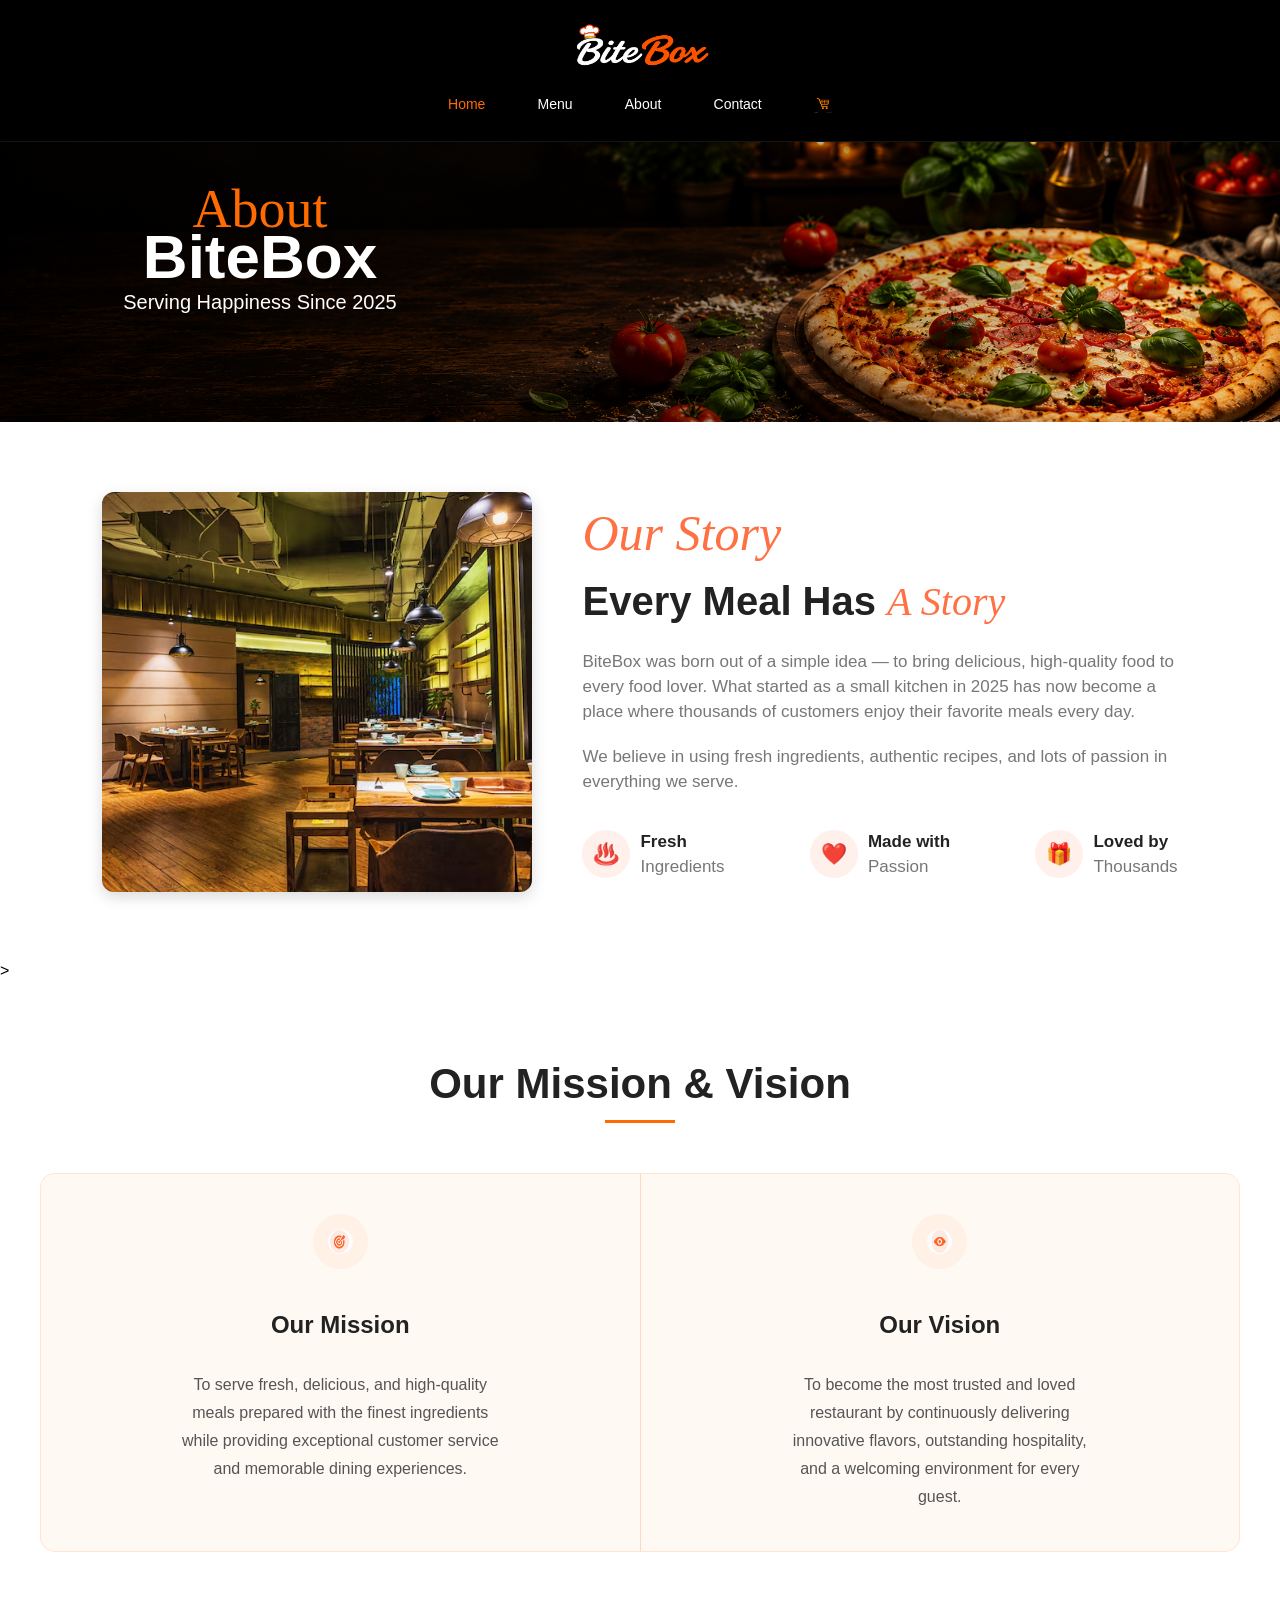
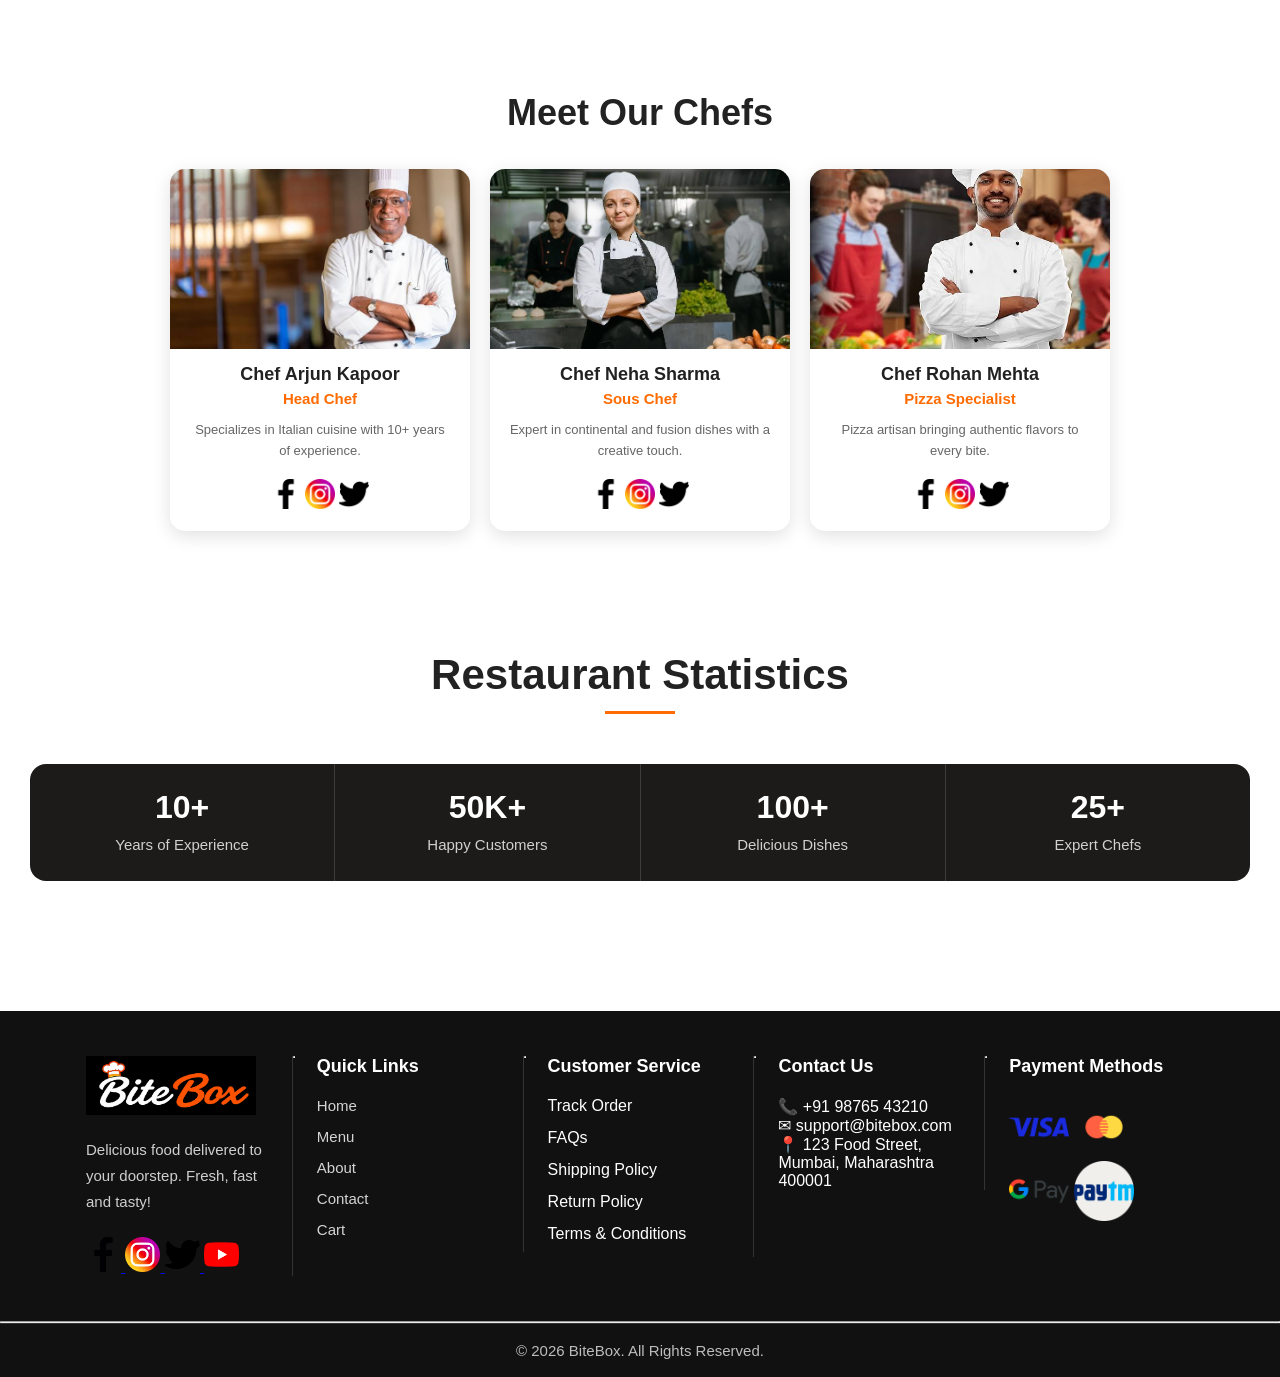
<file: about.html>
<!DOCTYPE html>
<html lang="en">
<head>
    <meta charset="UTF-8">
    <meta name="viewport" content="width=device-width, initial-scale=1.0">
    <title>About - BiteBox</title>
    <link rel="stylesheet" href="css/style.css">

     <link rel="preconnect" href="https://fonts.googleapis.com">
    <link rel="preconnect" href="https://fonts.gstatic.com" crossorigin>
    <link href="https://fonts.googleapis.com/css2?family=Great+Vibes&family
    =Montserrat:wght@400;600;700;800&family=Pacifico&family=Poppins:wght@300;
    400;500;600;700&display=swap" rel="stylesheet">
</head>
<body>
  <header>
   <img src="assests/images/black BiteBox.png" alt="BiteBox"
    width="150">

<!--Navigation Menu-->
<nav>

<a href="index.html" class="active">Home</a>
|
<a href="menu.html">Menu</a>
|
<a href="about.html">About</a>
|
<a href="contact.html">Contact</a>
|
<a href="cart.html"> <img src="assests/icons/orange.avif" alt="cart" width="20px"> </a>

</nav>
</header>
<!--About Hero Section-->
<section id="about-hero">
    <div class="hero-content">
       <h2><span>About</span>
        <br>
        BiteBox</h2>
        <p> Serving Happiness Since 2025 </p>
    </div>
</section>

<section class="our-story">
  <div class="story-container">

    <!-- Left Image -->
    <div class="story-image">
      <img src="assests/images/resturent.avif"
           alt="BiteBox Restaurant">
    </div>

    <!-- Right Content -->
    <div class="story-content">

      <small>Our Story</small>

      <h2>
        Every Meal Has
        <span>A Story</span>
      </h2>

      <p class="story-description">
        BiteBox was born out of a simple idea —
        to bring delicious, high-quality food
        to every food lover. What started as
        a small kitchen in 2025 has now become
        a place where thousands of customers
        enjoy their favorite meals every day.
      </p>

      <p class="story-description">
        We believe in using fresh ingredients,
        authentic recipes, and lots of passion
        in everything we serve.
      </p>

      <div class="story-features">

        <div class="feature">
          <span class="feature-icon">♨️</span>
          <p><b>Fresh</b><br>Ingredients</p>
        </div>

        <div class="feature">
          <span class="feature-icon">❤️</span>
          <p><b>Made with</b><br>Passion</p>
        </div>

        <div class="feature">
          <span class="feature-icon">🎁</span>
          <p><b>Loved by</b><br>Thousands</p>
        </div>

      </div>

    </div>
  </div>
</section>>

<section id="mission-vision">
    <h2>Our Mission & Vision</h2>
    <div>
        <article>
            <img src="assests/icons/about 1.png" >
            <h3>Our Mission</h3>
            <p> To serve fresh, delicious, and high-quality meals
                prepared with the finest ingredients while providing
                exceptional customer service and memorable dining
                experiences.
            </p>
        </article>
        <article>
            <img src="assests/icons/about.png">
            <h3>Our Vision</h3>
            <p> To become the most trusted and loved restaurant by
                continuously delivering innovative flavors, outstanding
                hospitality, and a welcoming environment for every guest.
            </p>
        </article>
    </div>
</section>

<section id="chefs">
        <h2>Meet Our Chefs</h2>
        <div>
            <article>
                <img src="assests/images/chef 1.jpg" width="250">
                <h3>Chef Arjun Kapoor</h3>
                <h4>Head Chef</h4>
                <p> Specializes in Italian cuisine with
                    10+ years of experience.
                </p>
                <div>
                    <img src="assests/icons/facebook-app-symbol.png" width="30">
                    <img src="assests/icons/social.png" width="30">
                    <img src="assests/icons/twitter.png" width="30">
                </div>
            </article>

            <article>
                <img src="assests/images/chef 2.jpg" width="250">
                <h3>Chef Neha Sharma</h3>
                <h4>Sous Chef</h4> <p> Expert in continental and fusion
                    dishes with a creative touch.
                </p>

                <div>
                    <img src="assests/icons/facebook-app-symbol.png" width="30">
                    <img src="assests/icons/social.png" width="30">
                    <img src="assests/icons/twitter.png" width="30">
                </div>
            </article>

            <article>
                <img src="assests/images/chef.jpg" width="250">
                <h3>Chef Rohan Mehta</h3>
                <h4>Pizza Specialist</h4>
                <p> Pizza artisan bringing authentic
                    flavors to every bite.
                </p>

                <div>
                    <img src="assests/icons/facebook-app-symbol.png" width="30">
                    <img src="assests/icons/social.png" width="30">
                    <img src="assests/icons/twitter.png" width="30">
                </div>
            </article>
        </div>
    </section>

    <section id="statistics">
    <h2>Restaurant Statistics</h2>
    <div>
        <article>
            <h3>10+</h3>
            <p>Years of Experience</p>
        </article>
        <article>
            <h3>50K+</h3>
            <p>Happy Customers</p>
        </article>
        <article>
            <h3>100+</h3>
            <p>Delicious Dishes</p>
        </article>
        <article>
            <h3>25+</h3>
            <p>Expert Chefs</p>
        </article>
    </div>
</section>

<footer>

    <!-- Footer Logo Section -->
     <div class="footer-container">
    <section>
        <img src="assests/images/black BiteBox.png" alt="BiteBox Logo" width="180">
        <p> Delicious food delivered to your doorstep.
            Fresh, fast and tasty!
        </p>

        <a href="#">
            <img src="assests/icons/facebook-app-symbol.png" alt="Facebook" width="35" height="35">
        </a>

        <a href="#">
            <img src="assests/icons/social.png" alt="Instagram" width="35" height="35">
        </a>

        <a href="#">
            <img src="assests/icons/twitter.png" alt="Twitter" width="35" height="35">
        </a>


        <a href="#">
            <img src="assests/icons/youtube.png" alt="YouTube" width="35" height="35">
        </a>
    </section>

    <hr>

    <!-- Quick Links -->
    <section>
        <h3>Quick Links</h3>
        <ul>
            <li><a href="index.html">Home</a></li>
            <li><a href="menu.html">Menu</a></li>
            <li><a href="about.html">About</a></li>
            <li><a href="contact.html">Contact</a></li>
            <li><a href="cart.html">Cart</a></li>
        </u> 
    </section>

    <hr>

    <!-- Customer Service -->
    <section>
        <h3>Customer Service</h3>
        <ul>
            <li>Track Order</li>
            <li>FAQs</li>
            <li>Shipping Policy</li>
            <li>Return Policy</li>
            <li>Terms & Conditions</li>
        </ul>

    </section>

    <hr>

    <!-- Contact Information -->
    <section>
        <h3>Contact Us</h3>
        <p>📞 +91 98765 43210</p>
        <p>✉ support@bitebox.com</p>
        <p>📍 123 Food Street, Mumbai, Maharashtra 400001 </p>
    </section>

    <hr>

    <!-- Payment Methods -->
    <section>
        <h3>Payment Methods</h3>
        <img src="assests/icons/visa.png" alt="Visa" width="60">
        <img src="assests/icons/money.png" alt="MasterCard" width="60">
        <img src="assests/icons/google-pay.png" alt="UPI" width="60">
        <img src="assests/icons/paytm.png"  alt="Paytm" width="60">
    </section>
    </div>

    <hr>
    <p> © 2026 BiteBox. All Rights Reserved. </p>

</footer>

<script src="js/script.js"></script>
</body>
</html>
</file>
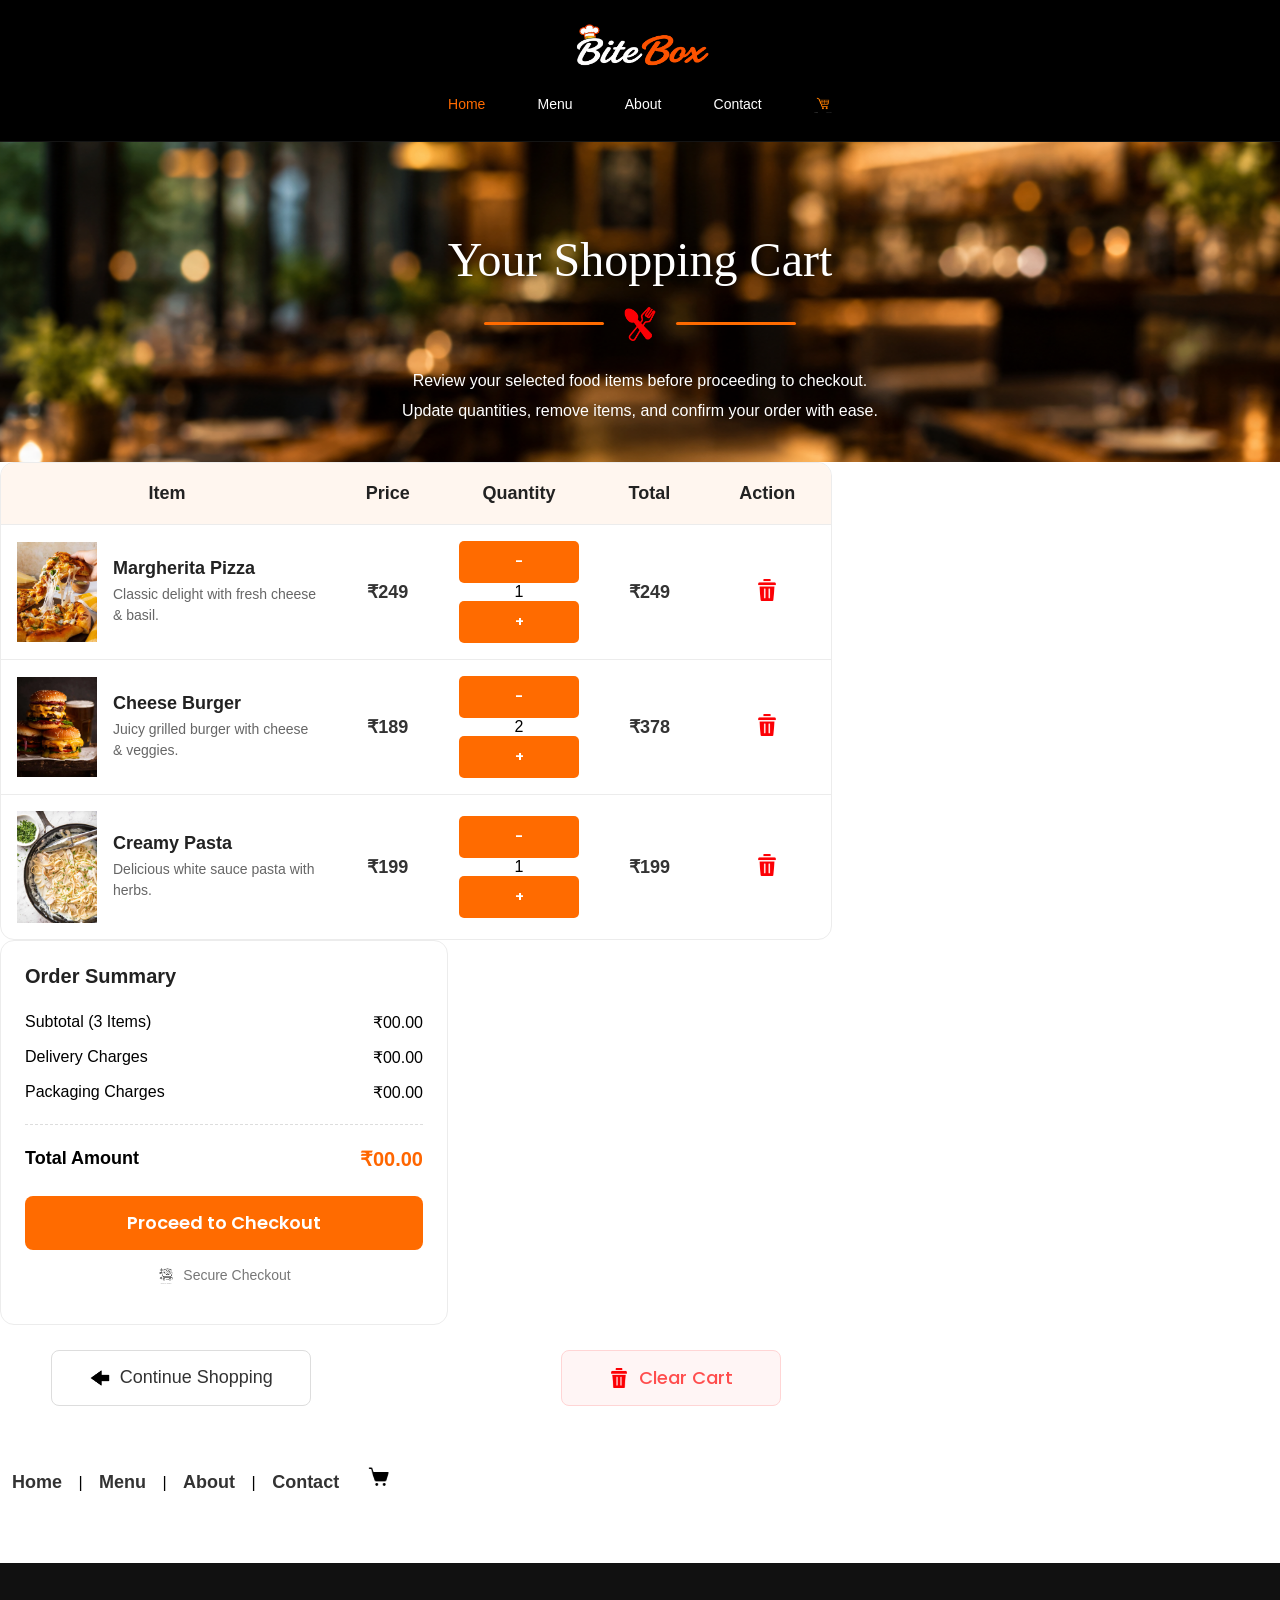
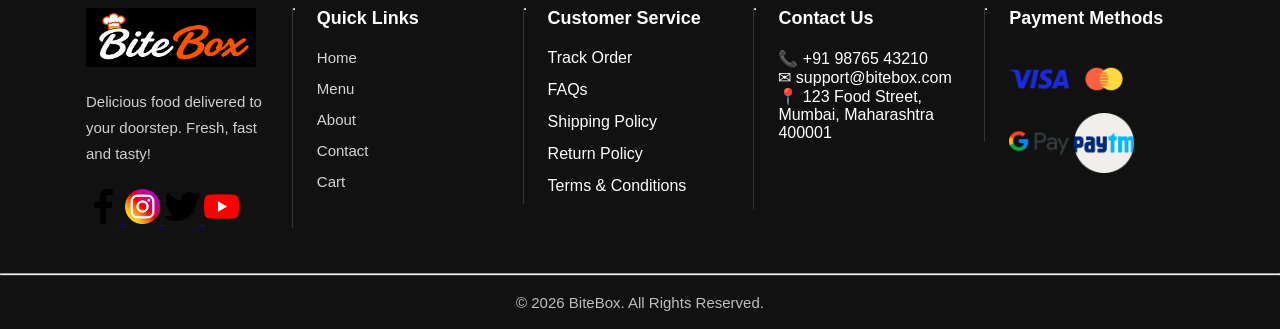
<file: cart.html>
<!DOCTYPE html>
<html lang="en">
<head>
    <meta charset="UTF-8">
    <meta name="viewport" content="width=device-width, initial-scale=1.0">
    <title>Cart-BiteBox</title>
    <link rel="stylesheet" href="css/style.css">

     <link rel="preconnect" href="https://fonts.googleapis.com">
    <link rel="preconnect" href="https://fonts.gstatic.com" crossorigin>
    <link href="https://fonts.googleapis.com/css2?family=Great+Vibes&family
    =Montserrat:wght@400;600;700;800&family=Pacifico&family=Poppins:wght@300;
    400;500;600;700&display=swap" rel="stylesheet">
</head>
<body>

    <header>
   <img src="assests/images/black BiteBox.png" alt="BiteBox"
    width="150">

<!--Navigation Menu-->
<nav>

<a href="index.html" class="active">Home</a>
|
<a href="menu.html">Menu</a>
|
<a href="about.html">About</a>
|
<a href="contact.html">Contact</a>
|
<a href="cart.html"> <img src="assests/icons/orange.avif" alt="cart" width="20px"> </a>

</nav>
</header>

    <!-- Cart Hero Section -->
<section id="cart-hero">
    <div class="hero-content">
        <h2>Your Shopping Cart</h2>
        <div class="divider">
            <hr>
            <img src="assests/icons/food.png" alt="Frock and Spoon">
            <hr>
        </div>
        <p>
            Review your selected food items before proceeding to checkout.
            <br>
           Update quantities, remove items, and confirm your order with ease.
        </p>
    </div>
</section>


<div class="cartlayout">
<section id="shopping-cart">
    <table>
        <thead>
            <tr>
                <th>Item</th>
                <th>Price</th>
                <th>Quantity</th>
                <th>Total</th>
                <th>Action</th>
            </tr>
        </thead>

        <tbody>
            <!-- Item 1 -->
            <tr>
                <td>
                    <div class="cart-item">
                      <img src="assests/images/pizza.jpg" alt="Margherita Pizza" width="80">

                      <div>
                       <h3>Margherita Pizza</h3>
                        <p>Classic delight with fresh cheese & basil.</p>
                      </div>
                    </div>
                </td>
                <td>₹249</td> 
                 <td>
                    <div class="quantity-box">
                    <button>-</button>
                    <span>1</span>
                    <button>+</button>
                    </div>
                </td>
                <td>₹249</td>
                <td>
                    <a href="#"> <img src="assests/icons/delet.png" width="25"> </a>
                </td>
            </tr>

            <!-- Item 2 -->

            <tr>
                <td>
                    <div class="cart-item">
                    <img src="assests/images/burger.webp" width="80">
                    <div>
                    <h3>Cheese Burger</h3>
                    <p>Juicy grilled burger with cheese & veggies.</p>
                    </div>
                    </div>
                </td>
                <td>₹189</td>
                <td>
                    <div class="quantity-box">
                    <button>-</button>
                    <span>2</span>
                    <button>+</button>
                    </div>
                </td>
                <td>₹378</td>
                <td>
                    <a href="#"> <img src="assests/icons/delet.png" width="25"></a>
                </td>
            </tr> 

            <!-- Item 3 -->
            <tr>
                <td>
                    <div class="cart-item">
                    <img src="assests/images/pasta.webp" alt="Creamy Pasta" width="80">
                    <div>
                    <h3>Creamy Pasta</h3>
                    <p>Delicious white sauce pasta with herbs.</p>
                    </div>
                    </div>
               </td>
                <td>₹199</td>
                <td>
                    <div class="quantity-box">
                    <button>-</button>
                    <span>1</span>
                    <button>+</button>
                    </div>
                </td>
                <td>₹199</td>
                <td>
                    <a href="#"> <img src="assests/icons/delet.png" width="25"> </a>
                </td>
            </tr>

        </tbody>

    </table>
</section>

<aside id="order-summary">
    <h2>Order Summary</h2>
  
    <p> <span>Subtotal (3 Items)</span> <span>₹00.00</span> </p>
  
    <p> <span>Delivery Charges</span> <span>₹00.00</span> </p>
  
    <p> <span>Packaging Charges</span> <span>₹00.00</span> </p>
  
    <hr>
    <h3> <span>Total Amount</span> <span>₹00.00</span> </h3>
  
    <button type="button"> Proceed to Checkout </button>
    <p> <img src="assests/icons/checkout.webp" width="18" height="18">
    Secure Checkout </p>
</aside>

<!-- Cart Action Buttons -->

<aside id="cart-actions">

    <a href="menu.html">
        <img src="assests/icons/Arrow 1.jpg" width="18" height="18">
        Continue Shopping
    </a>

    <button type="button">
      
        <img src="assests/icons/delet.png" width="18" height="18">  Clear Cart
      
    </button>
</aside>

</div>




<!--Navigation Menu-->
        <nav>
            <a href="index.html">Home</a>
            |
            <a href="menu.html">Menu</a>
            |
            <a href="about.html">About</a>
            |
            <a href="contact.html">Contact</a>

            <a href="cart.html">
                <img src="assests/icons/icons8-cart-30.png" alt="Cart Icon" width="22" 
                height="22">
            </a>
        </nav>

<footer>

    <!-- Footer Logo Section -->
     <div class="footer-container">
    <section>
        <img src="assests/images/black BiteBox.png" alt="BiteBox Logo" width="180">
        <p> Delicious food delivered to your doorstep.
            Fresh, fast and tasty!
        </p>

        <a href="#">
            <img src="assests/icons/facebook-app-symbol.png" alt="Facebook" width="35" height="35">
        </a>

        <a href="#">
            <img src="assests/icons/social.png" alt="Instagram" width="35" height="35">
        </a>

        <a href="#">
            <img src="assests/icons/twitter.png" alt="Twitter" width="35" height="35">
        </a>


        <a href="#">
            <img src="assests/icons/youtube.png" alt="YouTube" width="35" height="35">
        </a>
    </section>

    <hr>

    <!-- Quick Links -->
    <section>
        <h3>Quick Links</h3>
        <ul>
            <li><a href="index.html">Home</a></li>
            <li><a href="menu.html">Menu</a></li>
            <li><a href="about.html">About</a></li>
            <li><a href="contact.html">Contact</a></li>
            <li><a href="cart.html">Cart</a></li>
        </u> 
    </section>

    <hr>

    <!-- Customer Service -->
    <section>
        <h3>Customer Service</h3>
        <ul>
            <li>Track Order</li>
            <li>FAQs</li>
            <li>Shipping Policy</li>
            <li>Return Policy</li>
            <li>Terms & Conditions</li>
        </ul>

    </section>

    <hr>

    <!-- Contact Information -->
    <section>
        <h3>Contact Us</h3>
        <p>📞 +91 98765 43210</p>
        <p>✉ support@bitebox.com</p>
        <p>📍 123 Food Street, Mumbai, Maharashtra 400001 </p>
    </section>

    <hr>

    <!-- Payment Methods -->
    <section>
        <h3>Payment Methods</h3>
        <img src="assests/icons/visa.png" alt="Visa" width="60">
        <img src="assests/icons/money.png" alt="MasterCard" width="60">
        <img src="assests/icons/google-pay.png" alt="UPI" width="60">
        <img src="assests/icons/paytm.png"  alt="Paytm" width="60">
    </section>
    </div>

    <hr>
    <p> © 2026 BiteBox. All Rights Reserved. </p>

</footer>
<script src="js/script.js"></script>
</body>
</html>
</file>
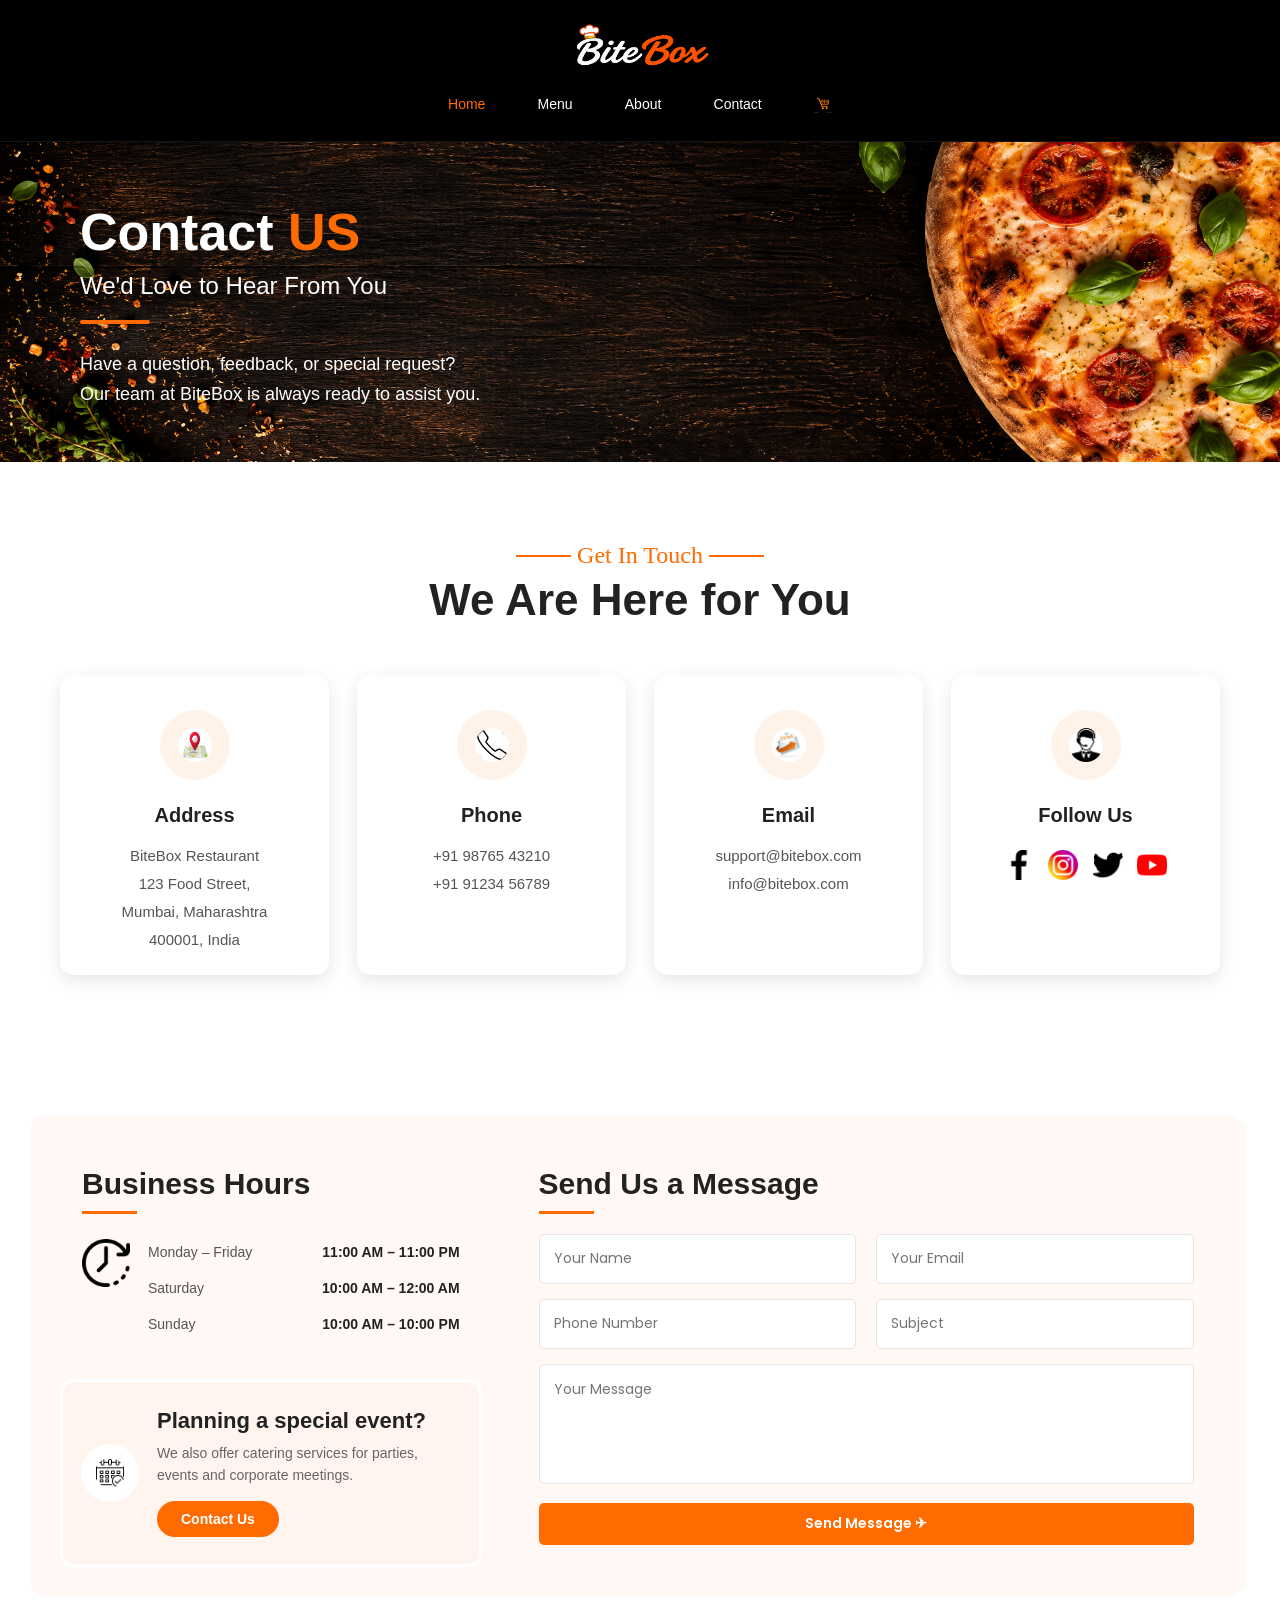
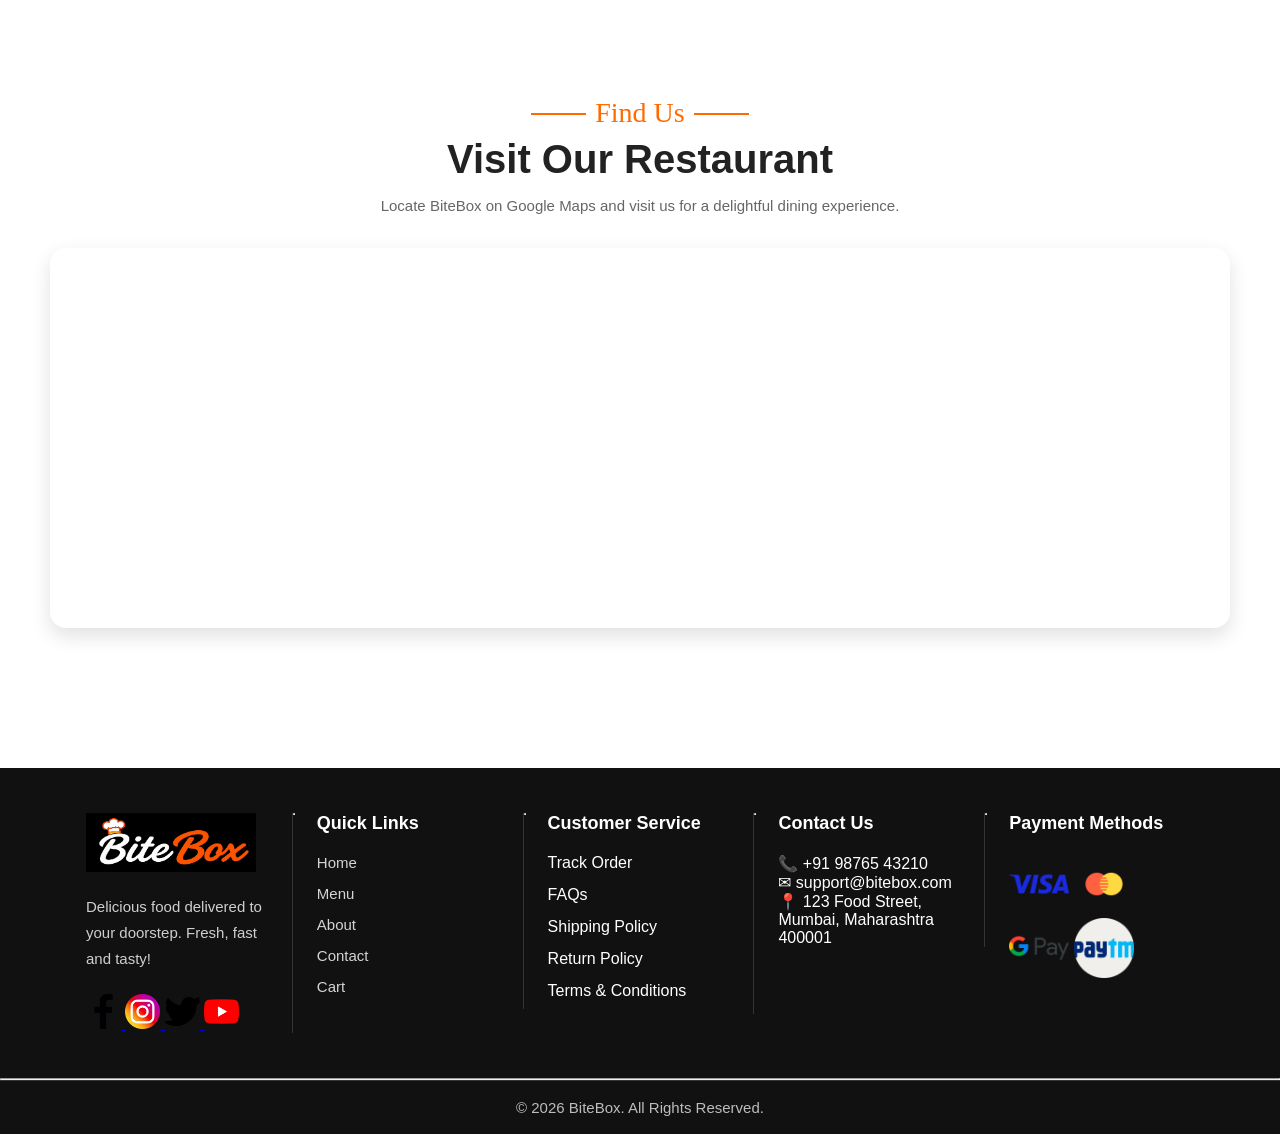
<file: contact.html>
<!DOCTYPE html>
<html lang="en">
<head>
    <meta charset="UTF-8">
    <meta name="viewport" content="width=device-width, initial-scale=1.0">
    <title>Contact - BiteBox</title>
    <link rel="stylesheet" href="css/style.css">

     <link rel="preconnect" href="https://fonts.googleapis.com">
    <link rel="preconnect" href="https://fonts.gstatic.com" crossorigin>
    <link href="https://fonts.googleapis.com/css2?family=Great+Vibes&family
    =Montserrat:wght@400;600;700;800&family=Pacifico&family=Poppins:wght@300;
    400;500;600;700&display=swap" rel="stylesheet">
</head>
<body>
 <header>
   <img src="assests/images/black BiteBox.png" alt="BiteBox"
    width="150">

<!--Navigation Menu-->
<nav>

<a href="index.html" class="active">Home</a>
|
<a href="menu.html">Menu</a>
|
<a href="about.html">About</a>
|
<a href="contact.html">Contact</a>
|
<a href="cart.html"> <img src="assests/icons/orange.avif" alt="cart" width="20px"> </a>

</nav>
</header>
<section id="contact-hero">
    <div class="hero-content">
        <h2>Contact <span>US</span></h2>
       <h3> We'd Love to Hear From You</h3>
        <hr>
        <p> Have a question, feedback, or special request?<br>
            Our team at BiteBox is always ready to assist you.
        </p>
    </div>
</section>

<!-- Contact Information Section -->
<section id="contact-info">
    <div class="section-title">
        <h4>Get In Touch</h4>
        <h2>We Are Here for You</h2>
    </div>

    <div class="contact-container">
        <!-- Address Card -->
        <article>
            <img src="assests/images/location.jpg" width="50px" height="50px">
            <h3>Address</h3>
            <p>
                BiteBox Restaurant<br>
                123 Food Street,<br>
                Mumbai, Maharashtra<br>
                400001, India
            </p>
        </article>
      <!-- Phone Card -->
        <article>
           <img src="assests/images/calling.png"  width="50px" height="50px">                        <h3>Phone</h3>
            <p> +91 98765 43210<br>
                +91 91234 56789
            </p>
        </article>

        <!-- Email Card -->
        <article>
            <img src="assests/images/email.jpg" alt="Email Icon" width="50px" height="50px">
            <h3>Email</h3>
            <p> support@bitebox.com<br>
                info@bitebox.com
            </p>
        </article>

        <!-- Social Media Card -->
        <article>
                <img src="assests/images/support.png" width="50px" height="50px">
                <h3>Follow Us</h3>
                <a href="#"> <img src="assests/icons/facebook-app-symbol.png" width="20px" height="20px"></a>
                <a href="#"> <img src="assests/icons/social.png" width="20px" height="20px"> </a>
                <a href="#"> <img src="assests/icons/twitter.png" width="20px" height="20px"> </a>
                <a href="#"> <img src="assests/icons/youtube.png" width="20px" height="20px"></a>
            </article>
    </div>
</section>

<!--================ Contact Details Section ================-->
<section id="contact-details">

    <!-- Left Column -->
    <div class="left-column">
        <!-- Business Hours -->
        <div class="business-card">
            <h2>Business Hours</h2>
            <hr>
            <div class="business-content">
                <img src="assests/icons/wall-clock.png" alt="Clock">
                <table>
                    <tr> <td>Monday – Friday</td>
                         <td>11:00 AM – 11:00 PM</td>
                    </tr>

                    <tr> <td>Saturday</td>
                        <td>10:00 AM – 12:00 AM</td>
                    </tr>

                    <tr> <td>Sunday</td>
                        <td>10:00 AM – 10:00 PM</td>
                    </tr>
                </table>
            </div>
        </div>

  <!-- Event Card -->
        <div class="event-card">
            <img src="assests/icons/wall calender.png" alt="Calendar">
            <div>
                <h3>Planning a special event?</h3>
                <p>
                    We also offer catering services for parties,
                    events and corporate meetings.
                </p>
                <a href="#">Contact Us</a>
            </div>
        </div>
    </div>

    <!-- Right Column -->
    <div class="right-column">
        <h2>Send Us a Message</h2>
        <hr>
        <form>
            <div class="form-row">
                <input type="text" placeholder="Your Name">
                <input type="email" placeholder="Your Email">
            </div>

            <div class="form-row">
                <input type="tel" placeholder="Phone Number">
                <input type="text" placeholder="Subject">
            </div>

 <textarea placeholder="Your Message"></textarea>
            <button>Send Message ✈</button>
        </form>
    </div>
</section>

<section id="google-map">
    <div class="section-title">
        <h4>Find Us</h4>
        <h2>Visit Our Restaurant</h2>
        <p> Locate BiteBox on Google Maps and visit us for a delightful 
            dining experience.
        </p>
    </div>

    <iframe
        src="https://www.google.com/maps/embed?pb=YOUR_GOOGLE_MAP_EMBED_LINK"
        width="100%" height="450" loading="lazy">
    </iframe>
</section>

<footer>

    <!-- Footer Logo Section -->
     <div class="footer-container">
    <section>
        <img src="assests/images/black BiteBox.png" alt="BiteBox Logo" width="180">
        <p> Delicious food delivered to your doorstep.
            Fresh, fast and tasty!
        </p>

        <a href="#">
            <img src="assests/icons/facebook-app-symbol.png" alt="Facebook" width="35" height="35">
        </a>

        <a href="#">
            <img src="assests/icons/social.png" alt="Instagram" width="35" height="35">
        </a>

        <a href="#">
            <img src="assests/icons/twitter.png" alt="Twitter" width="35" height="35">
        </a>


        <a href="#">
            <img src="assests/icons/youtube.png" alt="YouTube" width="35" height="35">
        </a>
    </section>

    <hr>

    <!-- Quick Links -->
    <section>
        <h3>Quick Links</h3>
        <ul>
            <li><a href="index.html">Home</a></li>
            <li><a href="menu.html">Menu</a></li>
            <li><a href="about.html">About</a></li>
            <li><a href="contact.html">Contact</a></li>
            <li><a href="cart.html">Cart</a></li>
        </u> 
    </section>

    <hr>

    <!-- Customer Service -->
    <section>
        <h3>Customer Service</h3>
        <ul>
            <li>Track Order</li>
            <li>FAQs</li>
            <li>Shipping Policy</li>
            <li>Return Policy</li>
            <li>Terms & Conditions</li>
        </ul>

    </section>

    <hr>

    <!-- Contact Information -->
    <section>
        <h3>Contact Us</h3>
        <p>📞 +91 98765 43210</p>
        <p>✉ support@bitebox.com</p>
        <p>📍 123 Food Street, Mumbai, Maharashtra 400001 </p>
    </section>

    <hr>

    <!-- Payment Methods -->
    <section>
        <h3>Payment Methods</h3>
        <img src="assests/icons/visa.png" alt="Visa" width="60">
        <img src="assests/icons/money.png" alt="MasterCard" width="60">
        <img src="assests/icons/google-pay.png" alt="UPI" width="60">
        <img src="assests/icons/paytm.png"  alt="Paytm" width="60">
    </section>
    </div>

    <hr>
    <p> © 2026 BiteBox. All Rights Reserved. </p>

</footer>

<script src="js/script.js"></script>
</body>
</html>
</file>
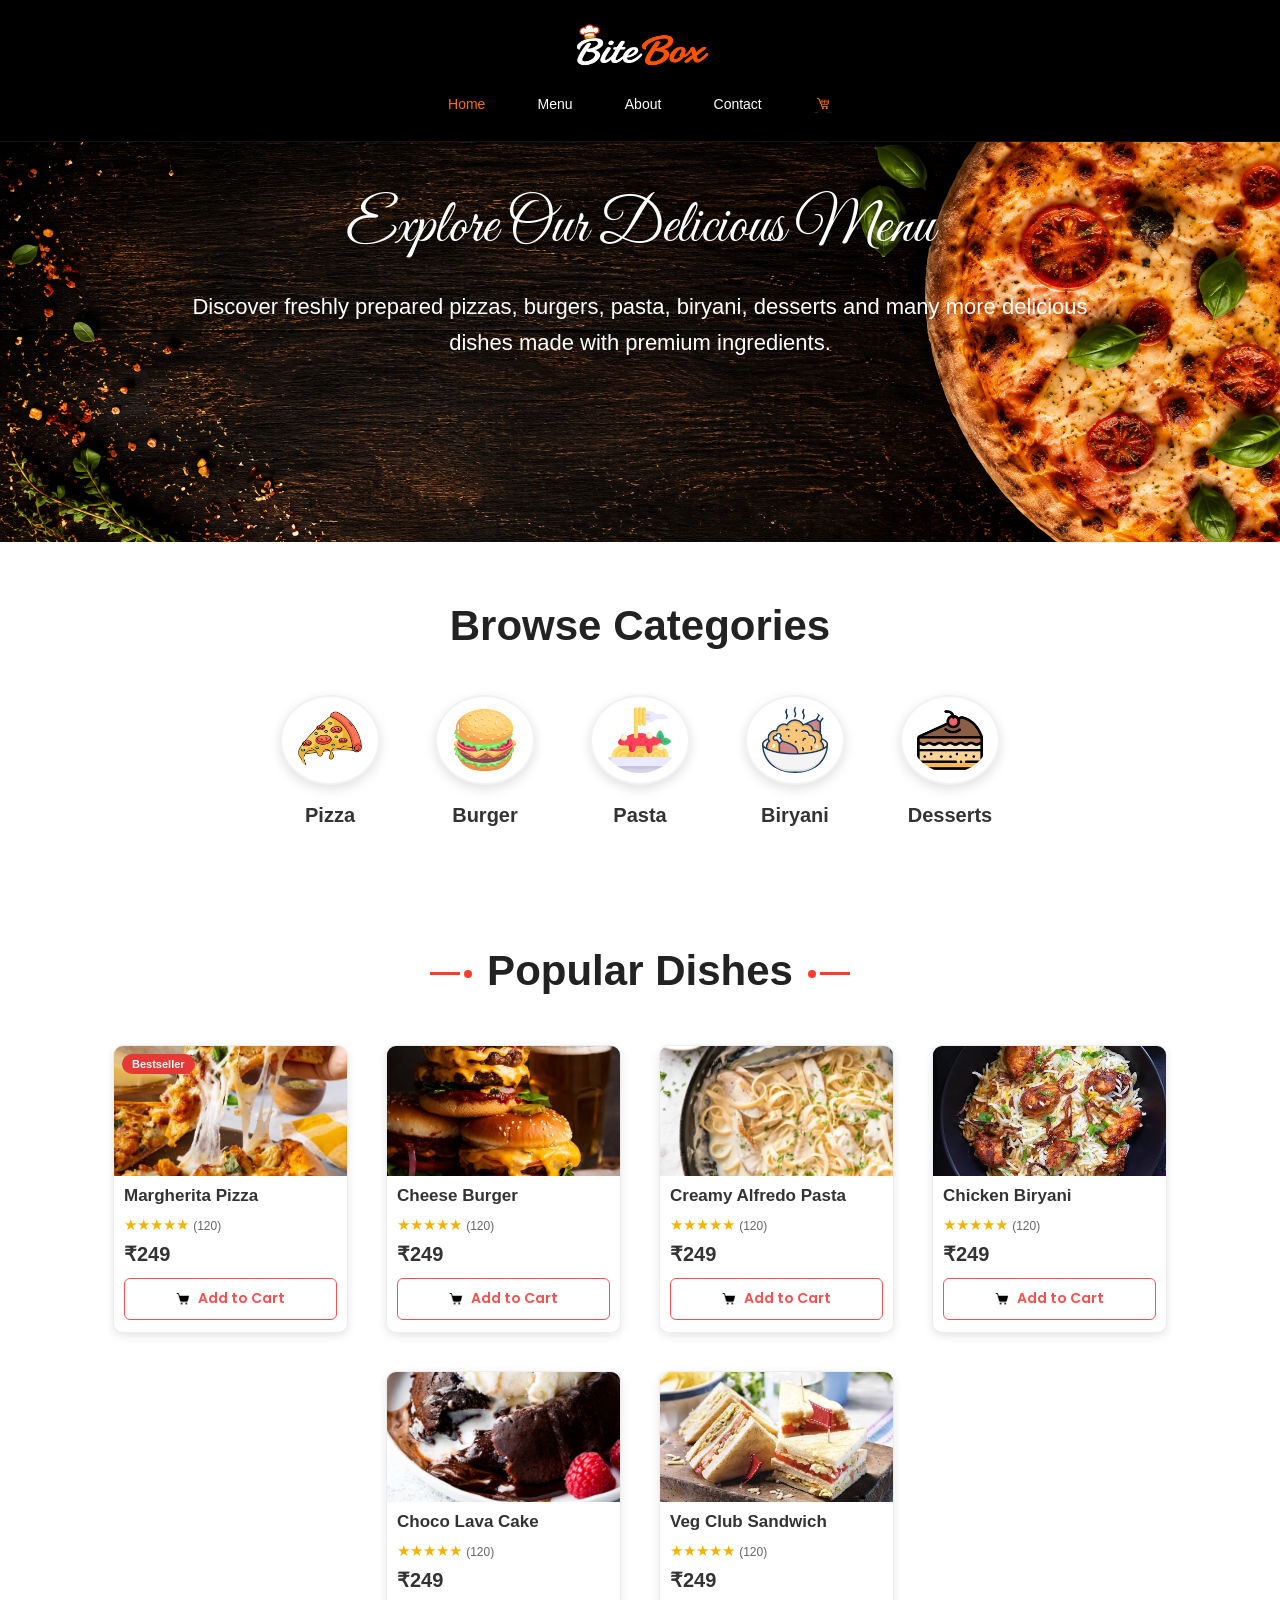
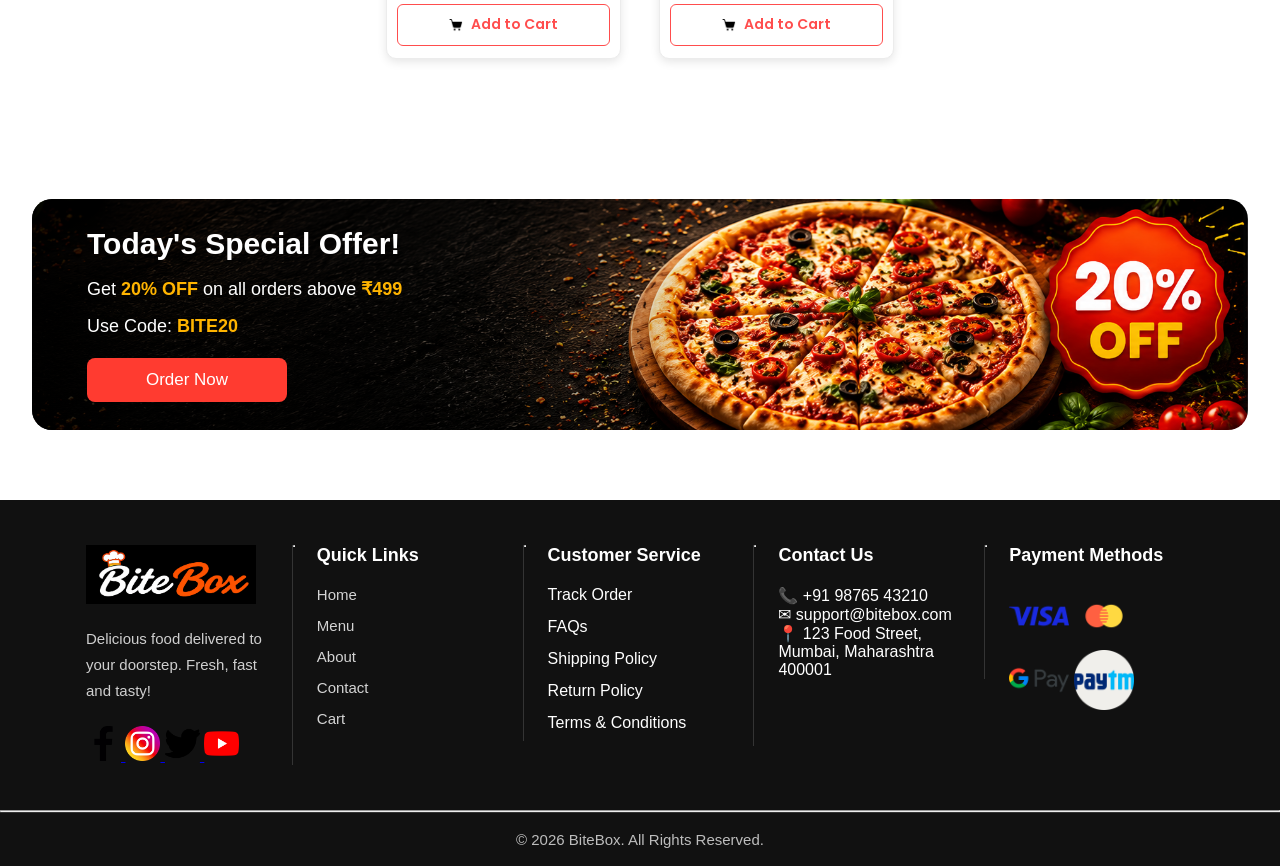
<file: menu.html>
<!DOCTYPE html>
<html lang="en">
<head>
    <meta charset="UTF-8">
    <meta name="viewport" content="width=device-width, initial-scale=1.0">
    <title>Menu - BiteBox</title>
    <link rel="stylesheet" href="css/style.css">

     <link rel="preconnect" href="https://fonts.googleapis.com">
    <link rel="preconnect" href="https://fonts.gstatic.com" crossorigin>
    <link href="https://fonts.googleapis.com/css2?family=Great+Vibes&family
    =Montserrat:wght@400;600;700;800&family=Pacifico&family=Poppins:wght@300;
    400;500;600;700&display=swap" rel="stylesheet">
</head>
<body>
  <header>
   <img src="assests/images/black BiteBox.png" alt="BiteBox"
    width="150">

<!--Navigation Menu-->
<nav>

<a href="index.html" class="active">Home</a>
|
<a href="menu.html">Menu</a>
|
<a href="about.html">About</a>
|
<a href="contact.html">Contact</a>
|
<a href="cart.html"> <img src="assests/icons/orange.avif" alt="cart" width="20px"> </a>

</nav>
</header>
<!--Menu hero section-->
<section id="menu-hero">
  <h1>Explore Our Delicious Menu</h1>

  <p>Discover freshly prepared pizzas, burgers, pasta,
     biryani, desserts and many more delicious dishes
      made with premium ingredients.
  </p>
  </section>

 <!--Browse Categories Section--> 
<section id="categories">
    <h2>Browse Categories</h2>

    <div>
       <article>
            <img src="assests/icons/icon 1.png" alt="Pizza"   
             width="120" height="120">
            <h3>Pizza</h3>
        </article>

        <article>
            <img src="assests/icons/icon 2.png" alt="Burger" 
            width="120" height="120">
            <h3>Burger</h3>
        </article>    
          
          <article>
            <img src="assests/icons/icon 3.png" width="120" 
            height="120">
            <h3>Pasta</h3>
        </article>

        <article>
            <img src="assests/icons/icon 4.png" width="120" 
            height="120">
            <h3>Biryani</h3>
        </article>

        <article>
            <img src="assests/icons/icon 5.png" alt="Desserts" 
             width="120"
             height="120">
            <h3>Desserts</h3>
        </article>
    </div>
</section>

<section id="menu-items">
   <h2>
    <span></span>
    Popular Dishes
    <span></span>
   </h2>

   <div>
      <!-- Menu Item 1 -->
       <article>
        <span class="tag">Bestseller</span>
           <img src="assests/images/pizza.jpg"  width="220">
            <h3>Margherita Pizza</h3>
           <p class="rating">
                &#9733;&#9733;&#9733;&#9733;&#9733;
                <small>(120)</small>
            </p>

            <p class="price">₹249</p>

            <button>
                <img src="assests/icons/icons8-cart-30.png" alt="Cart" width="14" height="14">
                Add to Cart
            </button>
        </article>

        <!-- Menu Item 2 -->
        <article>
            <img src="assests/images/burger.webp" width="220">
            <h3>Cheese Burger</h3>
              <p class="rating">
                &#9733;&#9733;&#9733;&#9733;&#9733;
                <small>(120)</small>
            </p>

            <p class="price">₹249</p>

            <button>
                <img src="assests/icons/icons8-cart-30.png" alt="Cart" width="14" height="14">
                Add to Cart
            </button>
        </article>


<!-- Menu Item 3 -->
        <article>
            <img src="assests/images/pasta.webp" width="220">
            <h3>Creamy Alfredo Pasta</h3>
             <p class="rating">
                &#9733;&#9733;&#9733;&#9733;&#9733;
                <small>(120)</small>
            </p>

            <p class="price">₹249</p>

            <button>
                <img src="assests/icons/icons8-cart-30.png" alt="Cart" width="14" height="14">
                Add to Cart
            </button>
        </article>

        
<!-- Menu Item 4 -->
        <article>
            <img src="assests/images/biryani.jpg" width="220">
            <h3>Chicken Biryani</h3>
             <p class="rating">
                &#9733;&#9733;&#9733;&#9733;&#9733;
                <small>(120)</small>
            </p>

            <p class="price">₹249</p>

            <button>
                <img src="assests/icons/icons8-cart-30.png" alt="Cart" width="14" height="14">
                Add to Cart
            </button>
        </article>  <!-- Menu Item 5 -->
        <article>
            <img src="assests/images/cake.jpg" width="220">
            <h3>Choco Lava Cake</h3>
             <p class="rating">
                &#9733;&#9733;&#9733;&#9733;&#9733;
                <small>(120)</small>
            </p>

            <p class="price">₹249</p>

            <button>
                <img src="assests/icons/icons8-cart-30.png" alt="Cart" width="14" height="14">
                Add to Cart
            </button>
        </article>


<!-- Menu Item 6 -->
        <article>
            <img src="assests/images/sandwich.jpg" width="220">
            <h3>Veg Club Sandwich</h3>
             <p class="rating">
                &#9733;&#9733;&#9733;&#9733;&#9733;
                <small>(120)</small>
            </p>

            <p class="price">₹249</p>

            <button>
                <img src="assests/icons/icons8-cart-30.png" alt="Cart" width="14" height="14">
                Add to Cart
            </button>
        </article>

    </div>

</section>

<section id="offer">
    <div class="offer-content">
        <h2>Today's Special Offer!</h2>
        <p>Get <strong>20% OFF</strong> on all orders above
        <strong>₹499</strong>
        </p>
        <p> Use Code: <strong>BITE20</strong> </p>
        <a href="menu.html"> Order Now </a>
    </div>

    <div class="offer-image">
        <img" width="320">
    </div>
</section>

<footer>

    <!-- Footer Logo Section -->
     <div class="footer-container">
    <section>
        <img src="assests/images/black BiteBox.png" alt="BiteBox Logo" width="180">
        <p> Delicious food delivered to your doorstep.
            Fresh, fast and tasty!
        </p>

        <a href="#">
            <img src="assests/icons/facebook-app-symbol.png" alt="Facebook" width="35" height="35">
        </a>

        <a href="#">
            <img src="assests/icons/social.png" alt="Instagram" width="35" height="35">
        </a>

        <a href="#">
            <img src="assests/icons/twitter.png" alt="Twitter" width="35" height="35">
        </a>


        <a href="#">
            <img src="assests/icons/youtube.png" alt="YouTube" width="35" height="35">
        </a>
    </section>

    <hr>

    <!-- Quick Links -->
    <section>
        <h3>Quick Links</h3>
        <ul>
            <li><a href="index.html">Home</a></li>
            <li><a href="menu.html">Menu</a></li>
            <li><a href="about.html">About</a></li>
            <li><a href="contact.html">Contact</a></li>
            <li><a href="cart.html">Cart</a></li>
        </u> 
    </section>

    <hr>

    <!-- Customer Service -->
    <section>
        <h3>Customer Service</h3>
        <ul>
            <li>Track Order</li>
            <li>FAQs</li>
            <li>Shipping Policy</li>
            <li>Return Policy</li>
            <li>Terms & Conditions</li>
        </ul>

    </section>

    <hr>

    <!-- Contact Information -->
    <section>
        <h3>Contact Us</h3>
        <p>📞 +91 98765 43210</p>
        <p>✉ support@bitebox.com</p>
        <p>📍 123 Food Street, Mumbai, Maharashtra 400001 </p>
    </section>

    <hr>

    <!-- Payment Methods -->
    <section>
        <h3>Payment Methods</h3>
        <img src="assests/icons/visa.png" alt="Visa" width="60">
        <img src="assests/icons/money.png" alt="MasterCard" width="60">
        <img src="assests/icons/google-pay.png" alt="UPI" width="60">
        <img src="assests/icons/paytm.png"  alt="Paytm" width="60">
    </section>
    </div>

    <hr>
    <p> © 2026 BiteBox. All Rights Reserved. </p>

</footer>

<script src="js/script.js"></script>
</body>
</html>
</file>
<file: css/style.css>
*{

    margin: 0;

    padding: 0;

    box-sizing: border-box;

    font-family: Arial, Helvetica, sans-serif;

}

/* Website Header */

header {
    background-color: #ffffff;
    padding: 20px;
    border-bottom: 2px solid #e5e5e5;
}

/* Website Logo */
.logo{

    width: 170px;

    height: auto;

}

nav a{
    text-decoration: none;
    color: #333333;
    font-size: 18px;
    font-weight: 600;
    margin: 0 12px;
}

nav a:hover{
    color: #ff6b00;
    text-decoration: underline;
}

/* Home Hero Section */
#home-hero{

    background-image: url("../assests/images/Home\ background\ page.png");

    background-repeat: no-repeat;

    background-position: center;

    background-size: cover;

    height: 650px;

    padding: 55px 80px;

}

#home-hero h1{
    color: white;
    font-family: "Montserrat", sans-serif;
    font-size: 53px;
    font-weight: 800;
    line-height: 58px;
    width: 650px;
    margin-bottom: 20px;
}

#home-hero h1 span{
    color: #F5A300;
}

/* Home Hero Description */

#home-hero p{

    color: white;

    font-size: 18px;

    line-height: 28px;

    width: 420px;

    margin-bottom: 35px;

}

/* Hero Buttons */

.hero-buttons{
    margin-top: 35px;
    display: flex;
    gap: 15px;
    align-items: center;
}

.hero-buttons a{
    display: inline-block;
    min-width: 180px;
    padding: 15px 30px;
    text-align: center;
    text-decoration: none;
    font-size: 18px;
    font-weight: 600;
    border-radius: 6px;
    transition: 0.3s;
}

/*Order Now Buttons*/
.order-btn{

    background-color: #F44336;

    color: white;

    border: 2px solid #ff4336 ;

}

.menu-btn{

    background-color: transparent;

    color: white;

    border: 2px solid white;

}

/*Hover Effect*/
.order-btn:hover{

    background-color: #e83227;

}

.menu-btn:hover{

    background-color: white;

    color: #222;

}

/*menu Hero section*/
#menu-hero{
    background-image: url("../assests/images/background.png.png");

    background-repeat: no-repeat;

    background-position: center;

    background-size: cover;

    height: 320px;

    text-align: center;

    padding-top: 65px;
}

#menu-hero h1{

    font-family: "Great Vibes", cursive;

   font-size:56px;

   line-height:60px;

    font-weight: 400;

    color: white;

    text-align: center;

    text-shadow: 2px 2px 8px rgba(0,0,0,0.5);

    margin-bottom: 10px;
}

#menu-hero p{
    color: white;

    font-size: 20px;

    line-height: 34px;

    width: 700px;

    text-align: center;

    margin: 0 auto 35px;
}

/* Browse Categories Section */

#categories{

    background-color: #ffffff;

    padding: 60px 80px;

    text-align: center;

}

#categories h2{
    font-size: 40px;

    font-weight: 700;

    color: #222222;

    margin-bottom: 50px;

    position: relative;

    display: inline-block;
}

#categories h2{
    font-size: 40px;

    font-weight: 700;

    color: #222222;

    margin-bottom: 50px;

    position: relative;

    display: inline-block;
}

#contact-hero{
    background-image: url("../assests/images/background.png.png");

    background-repeat: no-repeat;

    background-position: 100% 80%;

    background-size: cover;

    height: 320px;

    padding: 60px 80px;

    text-align: left;
}

#contact-hero h2{
    color: #ffffff;

    font-size: 52px;

    font-weight: 700;

    margin-bottom: 10px;
}

#contact-hero h2 span{

    color: #ff6b00;

}

/* Contact Hero Subtitle */
#contact-hero h3{

    color: #ffffff;

    font-size: 24px;

    font-weight: 500;

    margin-bottom: 20px;

}

#contact-hero hr{
    width: 70px;

    height: 4px;

    background-color: #ff6b00;

    border: none;

    border-radius: 10px;

    margin-bottom: 25px;
}

/* Contact Hero Description */

#contact-hero p{

    color: #ffffff;

    font-size: 18px;

    line-height: 30px;

    width: 460px;

}

#about-hero{
    background-image: url("../assests/images/about\ 2.png");

    background-repeat: no-repeat;

    background-position: center;

    background-size: cover;

    height: 320px;

    padding: 60px 80px;

    text-align: center;
}

#about-hero h2{
    color: #ffffff;
    font-family: "Montserrat", sans-serif;
    font-size: 72px;
    font-weight: 700;
    line-height: 54px;
    margin-bottom: 10px;
}

/* About Highlight */
#about-hero h2 span{
    font-family: "Allura", cursive;
    color: #ff6b00;
    font-size: 62px;
    font-weight: 400;
}

/* About Hero Subtitle */

#about-hero p{

    color: #ffffff;

    font-size: 22px;

    font-weight: 400;

    margin-bottom: 18px;

}

/* Decorative Line */

#about-hero hr{

    width: 45px;

    height: 3px;

    background-color: #ff6b00;

    border: none;

    border-radius: 20px;

}

/* Cart Hero Heading */

#cart-hero{
    background-image: url("../assests/images/background\ 3.png");

    background-repeat: no-repeat;

    background-position: center;

    background-size: cover;

    height: 320px;

    padding: 90px 80px;

    text-align: center;
}

#cart-hero h2{
    color: #ffffff;

    font-family: "Lobster", cursive;

    font-size: 48px;

    font-weight: 400;

    text-shadow: 2px 2px 8px rgba(0,0,0,0.5);

    margin-bottom: 20px;
}

.divider{
    text-align: center;
    margin-bottom: 25px;
}
.divider hr{
    display: inline-block;
    width: 120px;
    height: 3px;
    background-color: #ff6b00;
    border: none;
    border-radius: 20px;
    vertical-align: middle;
    vertical-align: auto;
}

.divider img{
    width: 34px;
    height: 34px;
    margin: 0 15px;
    display: inline-block;
    vertical-align: middle;
    
}

/* Cart Hero Description */

#cart-hero p{

    color: #ffffff;

    font-size: 16px;

    line-height: 30px;

    width: 720px;

    margin: 0 auto;

    vertical-align: middle;

}

#features{
    background-color:#ffffff;
    padding:45px 25px; 
    display: flex;
    flex-wrap: wrap;
    justify-content: center;   

}

/* Section Heading */

#features h2{
    width:100%;
    text-align:center;
    font-size:42px;
    font-weight:700;
    color:#222222;
    margin-bottom:40px;
    position:relative;
}

#features h2::after{
    content:"";
    display:block;
    width:70px;
    height:3px;
    background-color:#ff6b00;
    margin:10px auto 0;
}

/* Feature Card */

#features article{
    width:300px; 
    padding:0 15px;
    display:flex;
    align-items:center;
    border-right:1px solid #e5e5e5;
}

#features article:last-child{
    border-right:none;
}

/* Feature Icon */

#features article img{
    width:55px;
    height:55px;
    margin-right:20px;
    flex-shrink:0;
}

/* Feature Content */

#features article div{
    flex:1;
}

/* Feature Title */
#features article h3{
    font-size:18px;
    font-weight:700; color:#000000;
    margin-bottom:6px;
}

/* Feature Description */
#features article p{
    font-size:16px;
    color:#3a3939;
    line-height:21px;
    margin:0;
}

/* Fix Why Choose BiteBox Section */
#features {
    width: 100%;
    box-sizing: border-box;
    background-color: #ffffff;
    padding: 35px 30px;
    overflow: hidden;
}

#features h2 {
    text-align: center;
    font-size: 32px;
    color: #222222;
    margin: 0 0 35px;
}

#features h2::after {
    content: "";
    display: block;
    width: 70px;
    height: 3px;
    background-color: #ff6b00;
    margin: 10px auto 0;
}

/* Features Layout */
#features {
    display: flex;
    flex-wrap: wrap;
    justify-content: center;
    gap: 0;
}

#features h2 {
    flex-basis: 100%;
}

#features article {
    flex: 1 1 200px;
    min-width: 0;
    max-width: 300px;
    box-sizing: border-box;
    padding: 10px 15px;
    display: flex;
    align-items: center;
    gap: 12px;
    border-right: 1px solid #e5e5e5;
}

#features article:last-child {
    border-right: none;
}

#features article img {
    width: 55px;
    height: 55px;
    flex-shrink: 0;
    object-fit: contain;
}

#features article div {
    flex: 1;
    min-width: 0;
}

#features article h3 {
    font-size: 16px;
    line-height: 1.3;
    margin: 0 0 6px;
    color: #222222;
}

#features article p {
    font-size: 12px;
    line-height: 1.5;
    margin: 0;
    overflow-wrap: break-word;
}

/* Mobile Screen */
@media (max-width: 600px) {
    #features {
        padding: 25px 15px;
    }

    #features article {
        flex: 1 1 100%;
        max-width: 100%;
        border-right: none;
        border-bottom: 1px solid #e5e5e5;
    }

    #features article:last-child {
        border-bottom: none;
    }
}

/* Popular Dishes Section */
 
#popular-dishes{
    background-color:#ffffff;
    padding:60px 30px;
    display:flex;
    flex-wrap:wrap;
    justify-content:center;
    gap:18px;
}
 
/* Section Heading */
 
#popular-dishes h2{
    width:100%;
    text-align:center;
    font-size:42px;
    font-weight:700;
    color:#222222;
    margin-bottom:22px;
    position:relative;
}


#popular-dishes h2::after{
    content:"";
    display:block;
    width:70px;
    height:3px;
    background-color:#ff6b00;
    margin:10px auto 0;
}

/* Dish Card */

#popular-dishes article{
    width:225px;
    background-color:#ffffff;
    border-radius:14px;
    overflow:hidden;
    box-shadow:0 3px 12px rgba(0,0,0,0.12);
}

/* Food Image */

#popular-dishes article img{
    width:100%;
    height:135px;
    object-fit:cover;
    display:block;
}

/* Dish Name */

#popular-dishes article h3{
    font-size:18px;
    font-weight:700;
    color:#222222;
    margin:10px 12px 6px;
}

/* Rating & Price */

#popular-dishes .details{
    display:flex;
    justify-content:space-between;
    align-items:center;
    padding:0 12px 10px;
}

/* Ratings */

#popular-dishes .ratings{
    color:#f5b301;
    font-size:18px;
    font-weight:600;
    margin:0;
}

/* Review Count */
#popular-dishes .ratings small{
    color:#666666;
    font-size:12px;
}

/* Price */
#popular-dishes .price{
    color:#f44336;
    font-size:20px;
    font-weight:700;
    margin:0;
}
/* Hover Effect */
#popular-dishes article:hover{
    box-shadow:0 8px 22px rgba(0,0,0,0.18);
}

#offer{
    width:95%;
    height:250px;
    margin:70px auto;
    padding:28px 55px;
    box-sizing:border-box;
    background-image:url("../assests/images/offer-baner.png");
    background-repeat:no-repeat;
    background-size:100% 100%;
    background-position:center;
    border-radius:20px;
}
/* Offer Content */
.offer-content{
    width:38%;
}
/* Heading */
.offer-content h2{
    font-size:34px;
    font-weight:800;
    color:#ffffff;
    line-height:1.15;
    margin-bottom:15px;
}

.offer-content h2 span{
    background:linear-gradient(180deg,#ffffff 0%,#fff9d8 25%,#ffe47a 55%,#ffc107 80%,#ff9800 100%);
    -webkit-background-clip:text;
    -webkit-text-fill-color:transparent;
    background-clip:text;
}

/* Description */
.offer-content p{
    font-size:18px;
    color:#ffffff;
    line-height:1.5;
    margin-bottom:10px;
}

.offer-content strong{
    color:#ffb400;
}

/* Button */
.offer-content a{
    display:inline-block;
    margin-top:8px;
    padding:12px 32px;
    background:#ff3b30;
    color:#ffffff;
    text-decoration:none;
    font-size:17px;
    font-weight:600px;
 border-radius:8px;
    width: 200px;
    text-align: center;
}

.offer-content a:hover{
    background-color: #D32F2F;
}

#reviews{
    background:#ffffff;
    padding:60px 30px;
    display:flex;
    flex-wrap:wrap;
    justify-content:center;
    gap:22px;
}

/* Section Heading */

#reviews h2{
    width:100%;
    text-align:center;
    font-size:42px;
    font-weight:700;
    color:#222222;
    margin-bottom:30px;
    position:relative;
}

#reviews h2::after{
    content:"";
    display:block;
    width:70px;
    height:3px;
    background:#ff6b00;
    margin:10px auto 0;
}

/* Review Card */

#reviews article{
    width:330px;
    background:#ffffff;
    padding:22px 20px 18px;
    border-radius:12px;
    box-shadow:0 3px 12px rgba(0,0,0,0.12);
    position:relative;
}

/* Quote Icon */

#reviews article::before{
    content:"❝";
    position:absolute;
    top:-14px;
    left:18px;
    font-size:42px;
    color:#ff3b30;
    background:#ffffff;
    line-height:1;
    padding:0 4px;
}

/* Review Text */

#reviews article>p{
    font-size:15px;
    color:#444444;

    line-height:22px;
    margin:0 0 14px;
}

/* Customer Section */

#reviews .customer{
    display:flex;
    align-items:center;
}

/* Customer Image */

#reviews .customer img{
    width:46px;
    height:46px;
    border-radius:50%;
    object-fit:cover;
    margin-right:10px;
}

/* Customer Name */

#reviews .customer h3{
    font-size:17px;
    font-weight:700;
    color:#222222;
    margin:0 0 4px;
}

/* Rating */

#reviews .customer span{
    color:#f5b301;
    font-size:16px;
}

/* Hover Effect */

#reviews article:hover{
    box-shadow:0 8px 20px rgba(0,0,0,0.18);
}

/* Newsletter Section */

#newsletter{
    width:100%;
    margin:10px 0 0;
    padding:10px 65px;
    background:linear-gradient(to right,#f44336,#e53935,#d32f2f);
    display:flex;
    justify-content:space-between;
    align-items:center;
    box-sizing:border-box;
}

/* Left Content */

.newsletter-content{
    display:flex;
    align-items:center;
    gap:30px;
}

/* Mail Icon */

.newsletter-content img{
    width:55px;
    height:55px;
    background:#ffffff;
    border-radius:50%;
    padding:8px;
}

/* Heading */
.newsletter-content h2{
    font-size:28px;
    font-weight:700;
    color:#ffffff;
    margin-bottom:2px;
    line-height:1.1;
}

/* Description */
.newsletter-content p{
    font-size:15px;
    color:#ffeaea;
    line-height:20px;
    margin:0;
}

/* Newsletter Form */
.newsletter-form{
    display:flex;
    align-items:center;
}

/* Email Input */
.newsletter-form input{
    width:300px;
    height:38px;
    border:none;
    outline:none;
    padding:0 14px;
    font-size:14px;
    border-radius:4px 0 0 4px;
}

/* Subscribe Button */
.newsletter-form button{
    height:38px;
    padding:0 24px;
    border:none;
    background:#111111;
    color:#ffffff;
    font-size:14px;
    font-weight:600;
    cursor:pointer;
    border-radius:0 4px 4px 0;
}

/* Newsletter Image */
.newsletter-image img{
    width:140px;
    height:auto;
    display:block;
}

/* Hover Effect */

.newsletter-form button:hover{
    background:#000000;
}

/* Browse Categories Section */

#categories{
    background-color:#ffffff;
    padding:60px 30px;
    text-align:center;
}

/* Section Heading */
#categories h2{
    font-size:42px;
    font-weight:700;
    color:#222222;
    margin-bottom:45px;
}

#categories h2 span{
    display:inline-block;
    width:70px;
    height:3px;
    background:#ff3b30;
    vertical-align:middle;
    margin:10px 50px;
    position:relative;
}

#categories h2 span::before{
    content:"";
    width:8px;
    height:8px;
    background:#ff3b30;
    border-radius:50%;
    position:absolute;
    top:-2px;
}

#categories h2 span:first-child::before{
    right:-12px;
}

#categories h2 span:last-child::before{
    left:-12px;
}

/* Categories Container */
#categories div{
    display:flex;
    justify-content:center;
    align-items:flex-start;
    flex-wrap:wrap;
    gap:55px;
}
/* Category Item */
#categories article{
    text-align:center;
}

/* Category Icon */

#categories article img{
    width:100px;
    height:90px;
    padding:10px;
    background:#ffffff;
    border:2px solid #f2f2f2;
    border-radius:50%;
    object-fit:contain;
    box-shadow:0 4px 12px rgba(0,0,0,0.12);
    margin-bottom:15px;
}

/* Category Name */

#categories article h3{
    font-size:20px;
    font-weight:600;
    color:#333333;
}

/* Hover Effect */

#categories article img:hover{
    box-shadow:0 8px 18px rgba(0,0,0,0.18);
}

/* Menu Items Section */

#menu-items{
    background:#ffffff;
    padding:60px 25px;
    text-align:center;
}

/* Section Heading */

#menu-items h2{
    font-size:42px;
    font-weight:700;
    color:#222222;
    margin-bottom:40px;
}

#menu-items h2 span{
    display:inline-block;
    width:30px;
    height:3px;
    background:#ff3b30;
    margin:0 15px;
    position:relative;
    vertical-align:middle;
}

#menu-items h2 span::before{
    content:"";
    width:8px;
    height:8px;
    background:#ff3b30;
    border-radius:50%;
    position:absolute;
    top:-2px;
}

#menu-items h2 span:first-child::before{
    right:-12px;
}

#menu-items h2 span:last-child::before{
    left:-12px;
}

/* Menu Items Container */

#menu-items > div{
    display:flex;
    justify-content:center;
    flex-wrap:wrap;
    gap:18px;
}

/* Menu Item Card */

#menu-items article{
    width:235px;
    background:#ffffff;
    border:1px solid #ececec;
    border-radius:10px;
    overflow:hidden;
    box-shadow:0 3px 10px rgba(0,0,0,0.10);
    text-align:left;
    position:relative;
    margin: 10px;
}

/* Badge */

.tag{
    position:absolute;
    top:8px;
    left:8px;
    background:#e53935;
    color:#ffffff;
    padding:4px 10px;
    font-size:11px;
    font-weight:600;
    border-radius:20px;
}

.spicy{
    background:#ff5722;
}

/* Food Image */

#menu-items article img{
    width:100%;
    height:130px;
    object-fit:cover;
    display:block;
}

/* Food Name */

#menu-items article h3{
    font-size:17px;
    font-weight:600;
    color:#333333;
    margin:10px;
}

/* Rating */

.rating{
    margin:0 10px 8px;
    color:#f5b301;
    font-size:15px;
}

.rating small{
    color:#666666;
    font-size:12px;
}

.price{
    margin:0 10px 12px;
    font-size:20px;
    font-weight:700;
    color:#333333;
}
#menu-items article button{
    width:calc(100% - 20px);
    margin:0 10px 12px;
    padding:9px 0;
    background:#ffffff;
    color:#ff4d4d;
    border:1px solid #ff4d4d;
    border-radius:6px;
    cursor:pointer;
    display:flex;
    justify-content:center;
    align-items:center;
    gap:8px;
    font-size:14px;
    font-weight:600;
}

#menu-items article button img{
    width:14px;
    height:14px;
}

#menu-items article:hover{
    box-shadow:0 8px 18px rgba(0,0,0,0.18);
}



/* OUR STORY SECTION */

.our-story {
    background: #ffffff;
    padding: 70px 8%;
}

.story-container {
    display: flex;
    align-items: center;
    justify-content: center;
    gap: 50px;
    max-width: 1200px;
    margin: auto;
}

/* Left Image */

.story-image {
    width: 40%;
    flex-shrink: 0;
}

.story-image img {
    width: 100%;
    height: 400px;
    object-fit: cover;
    border-radius: 12px;
    box-shadow: 0 5px 15px rgba(0,0,0,0.15);
    display: block;
}

/* Right Content */

.story-content {
    width: 60%;
}

.story-content small {
    color: #ff7043;
    font-size: 23px;
    font-style: italic;
    font-family: cursive;
}

.story-content h2 {
    font-size: 36px;
    font-weight: 800;
    color: #222;
    margin: 12px 0 25px;
    line-height: 1.3;
}

.story-content h2 span {
    color: #ff7043;
    font-family: cursive;
    font-style: italic;
    font-weight: 400;
}

.story-description {
    font-size: 15px;
    color: #777;
    line-height: 1.9;
    margin-bottom: 20px;
}

/* Bottom Features */

.story-features {
    display: flex;
    align-items: center;
    justify-content: space-between;
    gap: 15px;
    margin-top: 30px;
}

.feature {
    display: flex;
    align-items: center;
    gap: 10px;
}

.feature-icon {
    width: 48px;
    height: 48px;
    background: #fff0eb;
    border-radius: 50%;
    display: flex;
    justify-content: center;
    align-items: center;
    font-size: 21px;
    flex-shrink: 0;
}

.feature p {
    font-size: 12px;
    color: #777;
    line-height: 1.5;
    margin: 0;
}

.feature b {
    color: #222;
}

/* Mobile Responsive */

@media (max-width: 768px) {
    .story-container {
        flex-direction: column;
        gap: 30px;
    }

    .story-image,
    .story-content {
        width: 100%;
    }

    .story-image img {
        height: 300px;
    }

    .story-content h2 {
        font-size: 28px;
    }

    .story-features {
        flex-wrap: wrap;
        justify-content: flex-start;
    }
}



/* Section Heading */

#mission-vision>h2{
    text-align:center;
    font-size:42px;
    font-weight:700;
    color:#222222;
    margin-bottom:50px;
    position:relative;
}

#mission-vision>h2::after{
    content:"";
    display:block;
    width:70px;
    height:3px;
    background:#ff6b00;
    margin:12px auto 0;
}

/* Cards Container */

#mission-vision>div{
    display:flex;
    justify-content:center;
}

/* Card */

#mission-vision article{
    flex:1;
    display:flex;
    align-items:center;
    gap:22px;

    background:#fff9f4;
    padding:35px;

    border:1px solid #ffe5d2;
}

#mission-vision article:first-child{
    border-radius:15px 0 0 15px;
    border-right:none;
}

#mission-vision article:last-child{
    border-radius:0 15px 15px 0;
}

/* Divider */

#mission-vision article:last-child{
    border-left:1px solid #ffd8bf;
}

/* Icon */

#mission-vision article img{
    width:65px;
    height:65px;
    background:#fff1e6;
    border-radius:50%;
    padding:15px;
    box-sizing:border-box;
}

/* Card Heading */

#mission-vision article h3{
    font-size:24px;
    color:#222222;
    margin-bottom:10px;
}

/* Description */

#mission-vision article p{
    color:#555555;
    font-size:16px;
    line-height:28px;
}

#chefs{
    background:#ffffff;
    padding:80px 70px;
    text-align:center;
}
/* Small Heading */
#chefs>small{
    display:block;
    font-family:"Allura",cursive;
    font-size:44px;
    color:#ff6b00;
    margin-bottom:5px;
    font-weight: 400;
}

/* Main Heading */

#chefs>h2{
    font-size:42px;
    color:#222222;
    font-weight:700;
    margin-bottom:50px;
}

#chefs>h2 span{
    color:#ff6b00;
    font-family:"Allura",cursive;
    font-size:52px;
    font-weight:500;
}

/* Cards Container */

#chefs>div{
    display:flex;
    justify-content:center;
    gap:30px;
}

/* Chef Card */

#chefs article{
    width:340px;
    background:#ffffff;
    border-radius:15px;
    overflow:hidden;
    box-shadow:0 5px 18px rgba(0,0,0,.12);
    padding-bottom:25px;
}

/* Chef Image */

#chefs article>img{
    width:100%;
    height:260px;
    object-fit:cover;
    display:block;
}

/* Chef Name */

#chefs article h3{
    font-size:24px;
    color:#222222;
    margin:18px 0 6px;
}

/* Designation */
#chefs article h4{
    font-size:16px;
    color:#ff6b00;
    margin-bottom:15px;
}

/* Description */
#chefs article p{
    color:#666666;
    font-size:15px;
    line-height:24px;
    padding:0 25px;
    margin-bottom:22px;
}

/* Social Icons */
.chef-social{
    display:flex;
    justify-content:center;
    gap:18px;
}

/* Icons */
.chef-social img{
    width:20px;
    height:20px;
}

#statistics{
    background:#ffffff;
    padding:0px 70px;
}

#statistics>h2{
    text-align:center;
    font-size:42px;
    font-weight:700;
    color:#222222;
    margin-bottom:50px;
    position:relative;
}
#statistics>h2::after{
    content:"";
    display:block;
    width:70px;
    height:3px;
    background:#ff6b00;
    margin:12px auto 0;
}


/* Statistics Container */

#statistics>div{
    display:flex;
    justify-content:center;

    background:#1d1b1a;

    border-radius:16px;

    overflow:hidden;
}

/* Statistic Card */

#statistics article{
    flex:1;
    text-align:center;
    padding:35px 20px;
    border-right:1px solid rgba(255,255,255,.15);
}

#statistics article:last-child{
    border-right:none;
}

/* Icon */

#statistics article img{
    width:42px;
    height:42px;
    margin-bottom:15px;
}

/* Number */

#statistics article h3{
    font-size:38px;
    color:#ffffff;
    font-weight:700;
    margin-bottom:8px;
}



/* Text */

#statistics article p{
    font-size:16px;
    color:#d0d0d0;
    margin:0;
}

#contact-info{
    background:#ffffff;
    padding:80px 60px;
}
#contact-info .section-title{
 text-align:center;
    margin-bottom:50px;
}

/* Small Heading */

#contact-info .section-title h4{
    color:#ff6b00;
    font-size:24px;
    font-family:"Allura",cursive;
    font-weight:400;
    margin-bottom:6px;
    position:relative;
    display:inline-block;
}

#contact-info .section-title h4::before,
#contact-info .section-title h4::after{
    content:"";
    width:55px;
    height:2px;
    background:#ff6b00;
    position:absolute;
    top:50%;
}

#contact-info .section-title h4::before{
    right:105%;
}

#contact-info .section-title h4::after{
    left:105%;
}

/* Main Heading */
#contact-info .section-title h2{
    font-size:44px;
    font-weight:700;
    color:#222222;
}

/* Cards Container */
.contact-container{
    display:flex;
    justify-content:center;
    gap:28px;
}

/* Contact Card */
.contact-container article{
    width:280px;
    background:#ffffff;
    text-align:center;
    padding:35px 25px;
    border-radius:14px;
    box-shadow:0 5px 18px rgba(0,0,0,.10);
    height: 300px;
}

/* Main Icons */

.contact-container article>img:first-child{
    width:70px;
    height:70px;
    background:#fff2e8;
    padding:18px;
    box-sizing:border-box;
    border-radius:50%;
    margin-bottom:20px;
}

/* Card Heading */

.contact-container article h3{
    font-size:20px;
    color:#222222;
    margin-bottom:15px;
}

/* Card Details */

.contact-container article p{
    font-size:15px;
    color:#555555;
    line-height:28px;
    margin:0;
}

/* Social Icons */

.contact-container article a{
    text-decoration:none;
    margin:0 5px;
    display:inline-block;
}

.contact-container article a img{
    width:30px;
    height:30px;
    margin-top:8px;
}

/* Card Hover */

.contact-container article:hover{
    box-shadow:0 10px 25px rgba(0,0,0,.15);
}

#contact-details{
    width:95%;
    /* margin:60px auto; */
    margin-top: 60px;
    margin-left: 30px;
    background:#fff8f4;
    padding:30px;
    border-radius:18px;
    display:flex;
    justify-content:space-between;
    align-items:stretch;
    gap:35px;
    box-sizing:border-box;
}

/*================ Left Column =================*/
.left-column{
    width:40%;
    display:flex;
    flex-direction:column;
}

/* Business Hours Card */

.business-card{
    /* background:#ffffff; */
    padding:22px;
    border-radius:14px;
    /* box-shadow:0 4px 12px rgba(0,0,0,.08); */
}

/* Heading */

.business-card h2{
    font-size:30px;
    font-weight:700;
    color:#222222;
    margin-bottom:10px;
}

/* Orange Line */

.business-card hr{
    width:55px;
    height:3px;
    background:#ff6b00;
    border:none;
    margin-bottom:20px;
}

/* Content */

.business-content{
    display:flex;
    gap:18px;
    align-items:flex-start;
}

/* Clock Icon */

.business-content img{
    width:48px;
    height:48px;
    margin-top:5px;
}

/* Table */

.business-card table{
    width:100%;
    border-collapse:collapse;
}

.business-card td{
    padding:10px 0;
    font-size:14px;
    color:#555555;
}

.business-card td:last-child{
    text-align:right;
    font-weight:600;
    color:#222222;
}
/*================ Event Card =================*/
.event-card{
    margin-top:15px;
    background:#fff4ee;
    border-radius:14px;
    padding:18px;
    display:flex;
    align-items:center;
    gap:18px;
    flex:1;
    border-style: solid;
    border-color: white;
}

.event-card img{
    width:58px;
    height:58px;
    background:white;
    padding:14px;
    border-radius:50%;
    box-sizing:border-box;
    flex-shrink:0;
}

/* Event Heading */

.event-card h3{
    font-size:22px;
    color:#222222;
    margin-bottom:8px;
}

/* Event Text */

.event-card p{
    font-size:14px;
    color:#666666;
    line-height:22px;
    margin-bottom:15px;
}

/* Button */

.event-card a{
    display:inline-block;
    background:#ff6b00;
    color:#ffffff;
    text-decoration:none;
    padding:10px 24px;
    border-radius:30px;
    font-size:14px;
    font-weight:600;
}

/*================ Right Column =================*/

.right-column{
    width:66%;
    /* background:#ffffff; */
    padding:22px;
    border-radius:14px;
    /* box-shadow:0 4px 12px rgba(0,0,0,.08); */
}

/* Heading */

.right-column h2{
    font-size:30px;
    font-weight:700;
    color:#222222;
    margin-bottom:10px;
}

/* Orange Line */

.right-column hr{
    width:55px;
    height:3px;
    background:#ff6b00;
    border:none;
    margin-bottom:20px;
}
/*================ Form =================*/

.form-row{
    display:flex;
    gap:20px;
    margin-bottom:15px;
}
.form-row input{
    width:50%;
    height:50px;
    padding:0 14px;
    border:1px solid #e5e5e5;
    border-radius:5px;
    font-size:14px;
    font-family:Poppins,sans-serif;
    box-sizing:border-box;
    outline:none;
}
textarea{
    width:100%;
    height:120px;
    padding:14px;
    border:1px solid #e5e5e5;
    border-radius:5px;
    resize:none;
    margin-bottom:15px;
    font-size:14px;
    font-family:Poppins,sans-serif;
    box-sizing:border-box;
    outline:none;
}

/* Focus */

.form-row input:focus,
textarea:focus{
    border-color:#ff6b00;
}

/* Button */

button{
    width:100%;
    height:42px;
    background:#ff6b00;
    color:#ffffff;
    border:none;
    border-radius:5px;
    font-size:14px;
    font-weight:600;
    font-family:Poppins,sans-serif;
    cursor:pointer;
}

/* Hover Effects */
.event-card a:hover,
button:hover{
    background:#e65c00;
}

#google-map{
    background:#ffffff;
    padding:100px 50px 70px;
}
#google-map .section-title{
    text-align:center;
    margin-bottom:30px;
}
#google-map .section-title h4{
    color:#ff6b00;
    font-size:28px;
    font-family:"Allura",cursive;
    font-weight:400;
    display:inline-block;
    position:relative;
    margin-bottom:8px;
}
 
#google-map .section-title h4::before,
#google-map .section-title h4::after{
    content:"";
    width:55px;
    height:2px;
    background:#ff6b00;
    position:absolute;
    top:50%;
}

#google-map .section-title h4::before{
    right:110%;
}
 
#google-map .section-title h4::after{
    left:110%;
}
#google-map .section-title h2{
    font-size:40px;
    color:#222222;
    margin-bottom:12px;
}
 
#google-map .section-title p{
    font-size:15px;
    color:#666666;
    line-height:24px;
    max-width:650px;
    margin:auto;
}
 
#google-map iframe{
    width:100%;
    height:380px;
    display:block;
    border:none;
    border-radius:16px;
    overflow:hidden;
    box-shadow:0 8px 20px rgba(0,0,0,.12);
}

#cart-details{
    width:92%;
    margin:60px auto 30px;
    display:flex;
    justify-content:space-between;
    align-items:flex-start;
    gap:30px;
}

#shopping-cart{
    width:65%;
    background:#ffffff;
    border:1px solid #ececec;
    border-radius:14px;
    overflow:hidden;
}

#shopping-cart table{
    width:100%;
    border-collapse:collapse;
}

#shopping-cart thead{
    background:#fff6ef;
}

#shopping-cart th{
    padding:20px 15px;
    font-size:18px;
    font-weight:600;
    color:#222;
    text-align:center;
}

#shopping-cart th:first-child{
    width:40%;
    text-align:center;
}
#shopping-cart td:first-child{
    width:40%;
    text-align:left;
}

#shopping-cart td{
    padding:16px;
    border-top:1px solid #ececec;
    vertical-align:middle;
    text-align:center;
}

.cart-item{
    display:flex;
    align-items:center;
    gap:16px;
}

cart-item img{
    width:90px;
    height:62px;
    object-fit:cover;
    border-radius:8px;
}

.cart-item h3{
    font-size:18px;
    font-weight:600;
    color:#222;
    margin-bottom:5px;
}



.cart-item p{
    font-size:14px;
    color:#666;
    line-height:21px;
}


#shopping-cart td:nth-child(2),
#shopping-cart td:nth-child(4){
    font-size:18px;
    font-weight:600;
    color:#333;
}

#shopping-cart td:last-child img{
    width:22px;
    height:22px;
    cursor:pointer;
}

#shopping-cart tbody tr:hover{
    background:#fffdfb;
}

#order-summary{
    width:35%;
    background:#ffffff;
    border:1px solid #ececec;
    border-radius:14px;
    padding:24px;
    height: 385px;
}
#order-summary h2{
    font-size:20px;
    margin-bottom:25px;
    color:#222;
}
#order-summary p{
    display:flex;
    justify-content:space-between;
    align-items:center;
    margin-bottom:16px;
    font-size:16px;
}


#order-summary hr{
    margin:22px 0;
    border:none;
    border-top:1px dashed #ddd;
}

#order-summary h3{
    display:flex;
    justify-content:space-between;
    align-items:center;
    font-size:18px;
    margin-bottom:25px;
}

#order-summary h3 span:last-child{
    color:#ff6600;
    font-size:20px;
}

#order-summary button{
    width:100%;
    height:54px;
    display:flex;
    justify-content:center;
    align-items:center;
    border:none;
    border-radius:8px;
    background:#ff6b00;
    color:#ffffff;
    font-size:18px;
    font-weight:600;
    font-family:'Poppins', sans-serif;
    cursor:pointer;
}

#order-summary p:last-child{
    justify-content:center;
    gap:8px;
    margin-top:16px;
    font-size:14px;
    color:#777;
}

#cart-actions{
    width:92%;
    margin:25px auto 60px;

    display:flex;
    justify-content:flex-start;
    align-items:center;
    gap:250px;
}

#cart-actions a,
#cart-actions button{
    width:220px;
    height:56px;
    display:flex;
    justify-content:center;
    align-items:center;
    gap:10px;
    border-radius:8px;
    font-size:18px;
    font-weight:500;
}

#cart-actions a img,
#cart-actions button img{
    width:20px;
    height:20px;
    object-fit:contain;
    flex-shrink:0;
}

#cart-actions a{
    width:260px;
    height:56px;
    display:flex;
    justify-content:center;
    align-items:center;
    gap:10px;
    padding:0 20px;
    background:#ffffff;
    border:1px solid #dddddd;
    border-radius:8px;
    text-decoration:none;
    color:#333333;
    font-size:18px;
    font-weight:500;
    white-space:nowrap;
}

#cart-actions a:hover{
    background:#fafafa;
}

#cart-actions button{
    display:flex;
    align-items:center;
    justify-content:center;
    gap:10px;
    padding:14px 22px;
    background:#fff5f5;
    color:#ff4d4d;
    border:1px solid #ffd5d5;
    border-radius:8px;
    font-size:18px;
    font-weight:500;
    cursor:pointer;
    transition:.3s;
}

#cart-actions button:hover{
    background:#ffea
}

header{
    width:100%;
    height:80px;
    padding:0 60px;
    background: black;
    border-bottom:1px solid rgba(255,255,255,.08);
    display:flex;
    justify-content:space-between;
    align-items:center;
    position:sticky;
    top:0;
    z-index:1000;
}

.logo{
    width:170px;
    height:50px;
}

header nav{
    display:flex;
    align-items:center;
    gap:28px;
    
}

header nav a{
    display:flex;
    align-items:center;
    justify-content:center;
    height:80px;
    padding:0 4px;
    text-decoration:none;
    color:#ffffff;
    font-size:15px;
    font-weight:500;
    border-bottom:3px solid transparent;
}

.cart-icon img{
    display:block;
    width:22px;
    height:22px;
    color: #ff6600;
}

header nav a:hover{
    color:#ff6b00;
}



/* Active Navigation Link */

nav a.active {
    color: #ff6b00;
}

footer{
    background:#111111;
    color:#ffffff;
    margin-top:70px;
}

/* Main Footer Layout */

.footer-container{
    width:90%;
    margin:auto;
    padding:45px 0;
    display:flex;
    justify-content:space-between;
    align-items:flex-start;
}

/* Footer Columns */

.footer-container section{
    width:20%;
    padding:0 22px;
    border-right:1px solid rgba(255,255,255,.15);
}

.footer-container section:last-child{
    border-right:none;
}

.footer-container section:first-child > img{
    width:170px;
    height:auto;
    margin-bottom:18px;
}

.footer-container section:first-child p{
    color:#cfcfcf;
    font-size:15px;
    line-height:26px;
    margin-bottom:22px;
}

.footer-socials{
    display:flex;
    align-items:center;
    gap:12px;
}

.footer-socials a{
    display:flex;
}

.footer-socials img{
    width:34px;
    height:34px;
    transition:.3s;
}

.footer-container h3{
    font-size:18px;
    font-weight:600;
    color:#ffffff;
    margin-bottom:20px;
}


.footer-container ul{
    list-style:none;
}

.footer-container ul li{
    margin-bottom:14px;
}

.footer-container ul li a{
    color:#d4d4d4;
    text-decoration:none;
    font-size:15px;
    transition:.3s;
}


.footer-container ul li a:hover{
    color:#ff6b00;
}

/* Customer Service */

.footer-container section:nth-child(3) li{
    color:#d4d4d4;
    font-size:15px;
    cursor:pointer;
    transition:.3s;
}

.footer-container section:nth-child(3) li:hover{
    color:#ff6b00;
}



.footer-container section:nth-child(4) p{
    color:#d4d4d4;
    font-size:13px;
    line-height:28px;
    margin-bottom:10px;
}



.payment-icons{
    display:flex;
    gap:8px;
    flex-wrap:wrap;
}

.payment-icons img{
    width:55px;
    height:auto;
    background:#ffffff;
    padding:4px;
    border-radius:6px;
}
footer > p{
    border-top:1px solid rgba(255,255,255,.15);
    text-align:center;
    color:#bdbdbd;
    padding:18px 0;
    font-size:15px;
}

	
/*================= Responsive Header ====================*/
 
/* Tablet */
@media (max-width:1200px){
 
}
 
 
 
/* Mobile */
@media (max-width:767px){
 
}

header{
    padding:0 25px;
}
.logo{
    width:145px;
}
header nav{
    gap:14px;
}
 
header nav a{
    font-size:14px;
}
 
header nav a img{
    width:18px;
    height:18px;
}

header{
    height:auto;
    padding:20px;
    flex-direction:column;
    justify-content:center;
    align-items:center;
    gap:18px;
}
 
.logo{
    width:140px;
}
 
header nav{
    display:flex;
    justify-content:center;
    align-items:center;
    flex-wrap:wrap;
    gap:12px;
}
 
header nav a{
    height:auto;
    padding:5px 0;
    font-size:14px;
}
header nav a img{

    width:18px;
    height:18px;
}

#home-hero{
        height: 400px;

        padding: 55px 45px;

        background-image: url("../assests/images/Home\ background\ page.png");

        background-size: cover;

        background-position: 100% 70%;

        background-repeat: no-repeat;
    }

    #home-hero h1{
        width: 420px;

        font-size: 42px;

        line-height: 50px;

        margin-bottom: 18px;
    }

 #home-hero p{
        width: 340px;

        font-size: 17px;

        line-height: 28px;

        margin-bottom: 28px;
    }

    .hero-buttons{
        display: flex;

        gap: 18px;
    }

    .hero-buttons a{
        width: 200px;

        min-width: 200px;

        height: 55px;

        font-size: 17px;
    }

    #popular-dishes {
        padding: 60px 40px;
        gap: 25px;
    }

    #popular-dishes h2 {
        font-size: 36px;
        margin-bottom: 30px;
    }

    #popular-dishes article {
        width: 280px;
    }

    #popular-dishes article img {
        height: 170px;
    }

     #offer {
        height: fit-content;
        background-image: url("../assests/images/offer-baner.png");
        background-size: cover;
        background-position: 90% center;
        background-repeat: no-repeat;
    }
    #offer {
        position: relative;
        overflow: hidden;
    }
    #offer::before {
        content: "";
        position: absolute;
        top: 0;
        left: 0;
        width: 55%;
        height: 100%;
        background: linear-gradient(to right,
                rgba(0, 0, 0, 0.85) 0%,
                rgba(0, 0, 0, 0.75) 45%,
                rgba(0, 0, 0, 0.35) 80%,
                rgba(0, 0, 0, 0) 100%);
        z-index: 1;
    }
    .offer-content {
        position: relative;
        z-index: 2;
    }
    .offer-content h2{
        font-size: 30px;
    }

    #newsletter{
    flex-direction: column;
    align-items: center;
    justify-content: center;
    text-align: center;
    padding: 35px 40px;
    min-height: 260px;
    gap: 25px;
}
.newsletter-content{
    flex-direction: column;
    align-items: center;
    gap: 15px;
}

.newsletter-content img{
    width: 65px;
    height: 65px;
}
.newsletter-content h2{
    font-size: 34px;
}

.newsletter-content p{
    font-size: 17px;
    line-height: 28px;
}

.newsletter-form{
    display: flex;
    justify-content: center;
    gap: 15px;
}

.newsletter-form input{
    width: 320px;
}

.newsletter-form button{
    width: 160px;
}

.newsletter-image{
    display: none;
}

/*=========================  Menu Hero - Tablet ============================*/

#menu-hero{

    height:400px;
    padding:50px 40px;
    background-size:cover;
    background-position:center;
}

#menu-hero h1{

    font-size:60px;

    line-height:72px;

    margin-bottom:25px;

}

#menu-hero p{

    font-size:22px;

    line-height:36px;

    width:80%;

    margin:0 auto;

}

    #browse-category{
        padding: 70px 40px;
    }
    #browse-category div{
        display: flex;
        justify-content: center;
        flex-wrap: wrap;
        gap: 25px;
    }
    #browse-category article{
        width: 170px;
    }
    #browse-category article img{
        width: 100px;
        height: 100px;
    }
    #browse-category article h3{
        font-size: 20px;
    }
   #categories h2 span{
    width: 45px;
    margin: 10px 35px;
    }


 #about-hero {
        position: relative;
        height: 280px;
        padding: 40px 80px;
        background-position: right center;
        overflow: hidden;
    }
    #about-hero::after {
        content: "";
        position: absolute;
        inset: 0;
        background: linear-gradient(to right,
                rgba(0, 0, 0, 0.70) 0%,
                rgba(0, 0, 0, 0.60) 35%,
                rgba(0, 0, 0, 0.45) 50%,
                rgba(0, 0, 0, 0.25) 70%,
                rgba(0, 0, 0, 0.08) 90%);
        pointer-events: none;
    }
    #about-hero .hero-content {
        position: relative;
        z-index: 2;
        width: 360px;
}

    #about-hero h2 {
        font-size: 62px;
        line-height: 48px;
    }
    #about-hero h2 span {
        font-size: 54px;
    }
    #about-hero p {
        font-size: 20px;
    }

    #story {
        padding: 80px 120px;
    }

    #story>article {
          display: flex;

        align-items: center;
        gap: 40px;
    }
    #story>article>img {
        display: none;
    }
    .story-content {
        width: 100%;
    }
    .story-content small {
        font-size: 50px;
    }
    .story-content h2 {
        font-size: 40px;
        line-height: 54px;
        margin-bottom: 20px;
    }
    .story-content h2 span {
        display: inline-block;
    }
    .story-content p {
        font-size: 17px;
        line-height: 25px;
    }
    .story-features {
        gap: 25px;
        margin-top: 35px;
    } 

    #mission-vision{
        padding:80px 40px;
    }

    #mission-vision > div{
        display:flex;
    }
    #mission-vision article{
        display:flex;
        flex-direction:column;
        align-items:center;
        text-align:center;
        padding:40px 30px;
    }
    #mission-vision article img{
        width:55px;
        height:55px;
        margin-bottom:20px;
    }
    #mission-vision article > div{
        width:100%;
    }
    #mission-vision h3{
        font-size:34px;
        margin-bottom:18px;
    }
    #mission-vision p{
        max-width:320px;
        margin:0 auto;
        font-size:18px;
        line-height:32px;
    }


     #chefs {
        padding: 60px 30px;
    }

    #chefs>small {
        font-size: 42px;
    }

    #chefs>h2 {
        font-size: 36px;
        margin-bottom: 35px;
    }

    #chefs>h2 span {
        font-size: 46px;
    }

    #chefs>div {
        gap: 20px;
    }

    #chefs article {
        width: 300px;
        padding-bottom: 18px;
    }

    #chefs article>img {
        height: 180px;
    }

    #chefs article h3 {
        font-size: 18px;
        margin: 15px 0 5px;
    }

 #chefs article h4 {
        font-size: 15px;
        margin-bottom: 12px;
    }
    #chefs article p {
        font-size: 13px;
        line-height: 21px;
        padding: 0 18px;
        margin-bottom: 18px;
    }

      #statistics {
        padding: 60px 30px;
    }
    #statistics>div {
        display: flex;
        justify-content: center;
        align-items: stretch;
        gap: 0;
    }

    #statistics article {
        flex: 1;
        display: flex;
        flex-direction: column;
        align-items: center;
        justify-content: center;
        text-align: center;
        padding: 25px 10px;
    }

    #statistics article img {
        width: 40px;
        height: 40px;
        margin-bottom: 15px;
    }

    #statistics article h3 {
        font-size: 32px;
        margin: 0 0 8px;

    }

    #statistics article p {
        font-size: 15px;
        line-height: 22px;
        margin: 0;
        text-align: center;

    }
</file>
